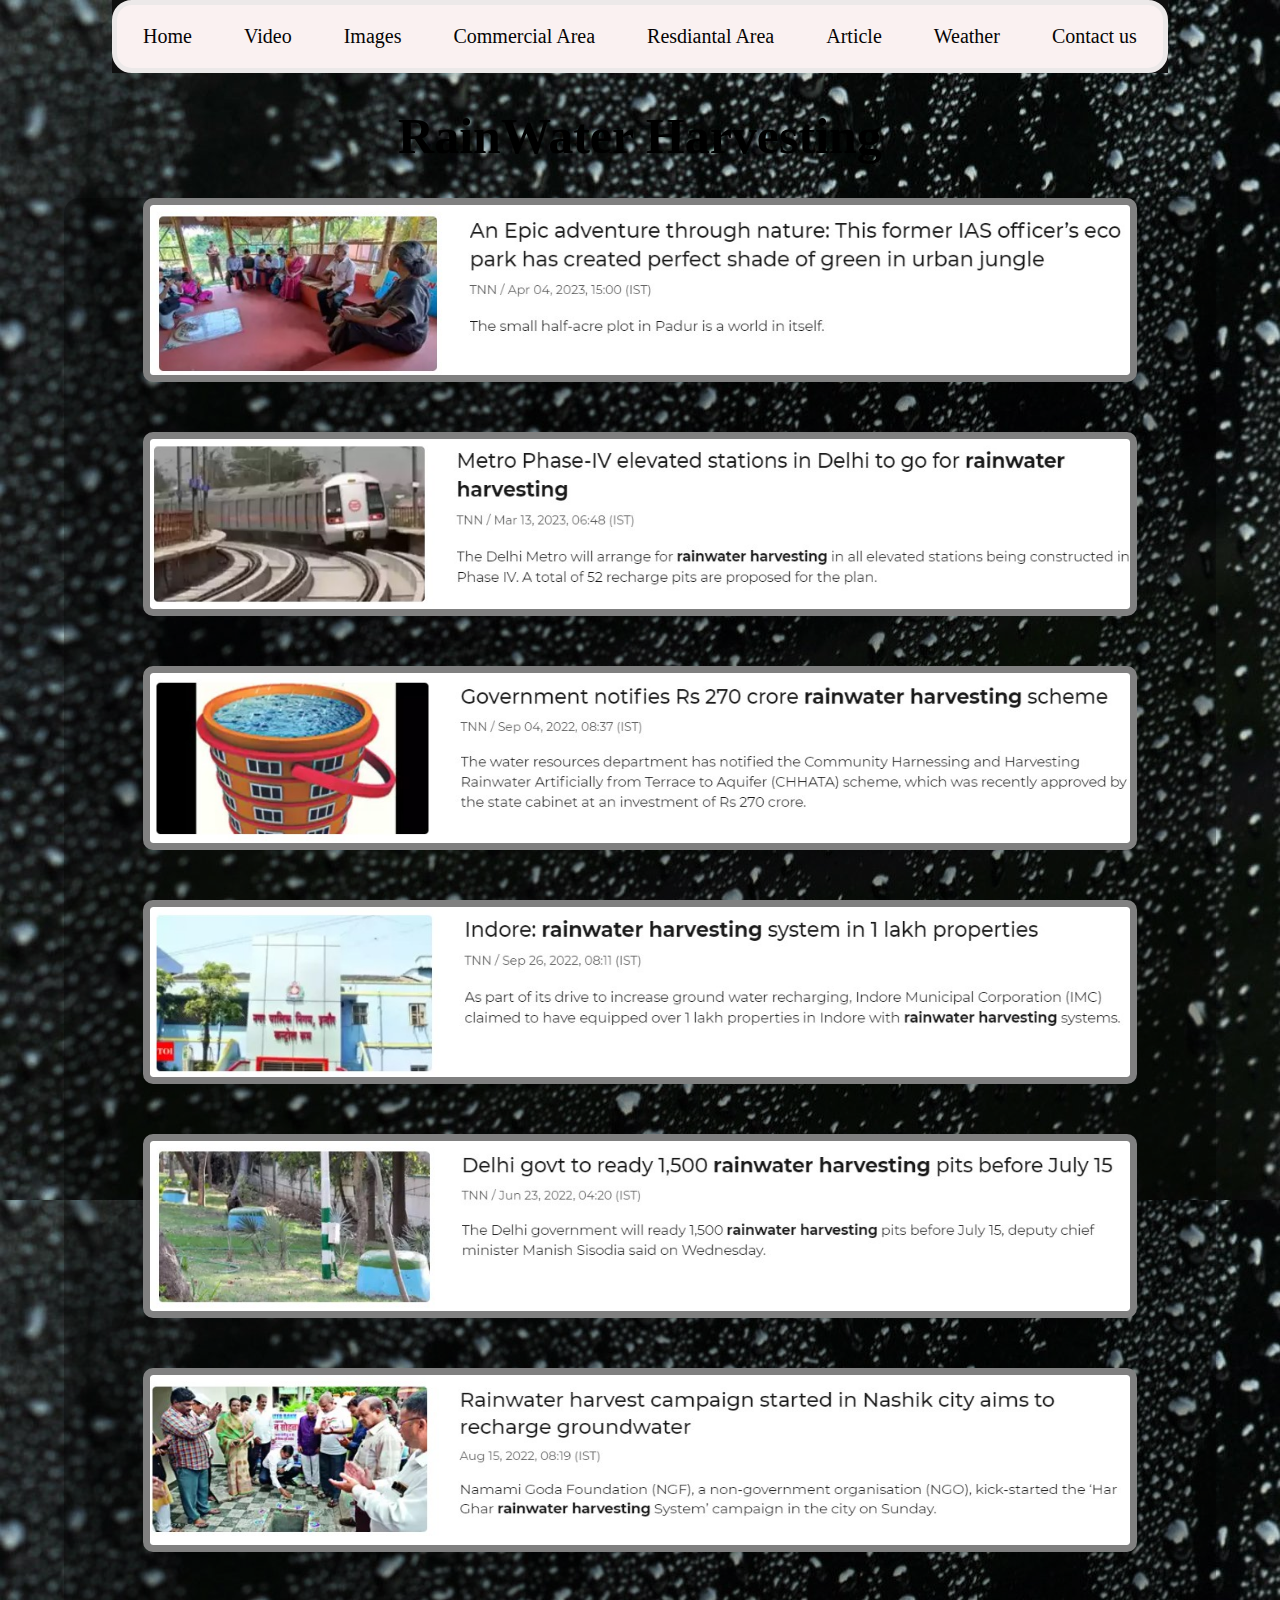
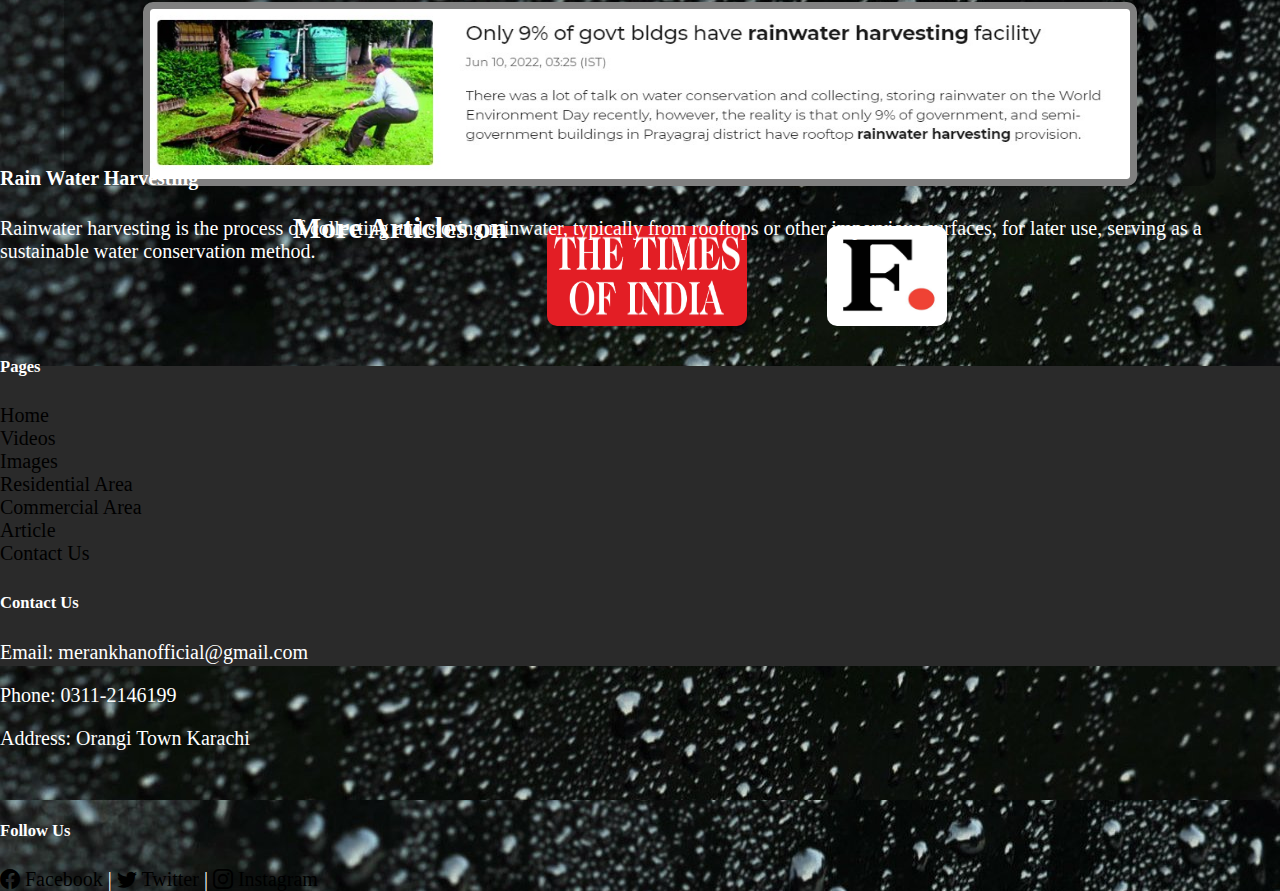
<file: articles.html>
<!DOCTYPE html>
<html lang="en">
<head>
    <meta charset="UTF-8">
    <link rel="stylesheet" href="css5.css">
    <link rel="stylesheet" href="css1.css">
    <link rel="stylesheet" href="css3.css">
    <link rel="stylesheet" href="css1.css">

    <link href="https://cdn.jsdelivr.net/npm/bootstrap@5.0.2/dist/css/bootstrap.min.css" rel="stylesheet" integrity="sha384-EVSTQN3/azprG1Anm3QDgpJLIm9Nao0Yz1ztcQTwFspd3yD65VohhpuuCOmLASjC" crossorigin="anonymous">
    <link rel="icon" href="Icon/icon 1.png" type="image/x-icon">
    <link rel="stylesheet" href="https://cdn.jsdelivr.net/npm/bootstrap-icons@1.11.3/font/bootstrap-icons.min.css">
    <link rel="stylesheet" href="css1.css">
    <link rel="preconnect" href="https://fonts.googleapis.com">
    <link rel="preconnect" href="https://fonts.gstatic.com" crossorigin>
    <link href="https://fonts.googleapis.com/css2?family=Kanit&display=swap" rel="stylesheet">
    <link href="https://fonts.googleapis.com/css2?family=Arvo&display=swap" rel="stylesheet">
    <link href="https://fonts.googleapis.com/css2?family=Arvo&family=Permanent+Marker&display=swap" rel="stylesheet">
    <link href="https://fonts.googleapis.com/css2?family=Nunito&display=swap" rel="stylesheet">
    <link href="https://fonts.googleapis.com/css2?family=Josefin+Sans&display=swap" rel="stylesheet">
    <title>Document</title>
</head>
<body>
    <div id="navbr">
       
        <ul>
            <li><a class="active" onclick="location.href='index.html'">Home</a></li>
            <li><a onclick="location.href='videos.html'">Video</a></li>
            <li><a onclick="location.href='image.html'">Images</a></li>
            <li><a onclick="location.href='commercial.html'">Commercial Area</a></li>
            <li><a onclick="location.href='residential.html'">Resdiantal Area</a></li>
            <li><a onclick="location.href='articles.html'">Article</a></li>
            <li><a onclick="location.href='https:/www.msn.com/en-in/weather'">Weather</a></li>
            <li><a onclick="location.href='contact.html'">Contact us</a></li>
          </ul>
    </div>
    <h1>RainWater Harvesting</h1>
    <div id="toi">
        <img onclick="location.href='https://timesofindia.indiatimes.com/city/chennai/an-epic-adventure-through-nature-this-former-ias-officers-eco-park-has-created-perfect-shade-of-green-in-urban-jungle/articleshow/99237984.cms'" src="image/image21.jpg">
        <img onclick="location.href='https://timesofindia.indiatimes.com/city/delhi/metro-phase-iv-elevated-stations-in-delhi-to-go-for-rainwater-harvesting/articleshow/98591963.cms'" src="image/image22.jpg">
        <img onclick="location.href='https://timesofindia.indiatimes.com/city/bhubaneswar/govt-notifies-270cr-rainwater-harvesting-scheme/articleshow/93978128.cms'" src="image/image23.jpg">
        <img onclick="location.href='https://timesofindia.indiatimes.com/city/indore/rainwater-harvesting-system-in-1l-properties/articleshow/94443121.cms'" src="image/image24.jpg">
        <img onclick="location.href='https://timesofindia.indiatimes.com/city/delhi/delhi-govt-to-ready-1500-rainwater-harvesting-pits-before-july-15/articleshow/92396392.cms'" src="image/image25.jpg">
        <img onclick="location.href='https://timesofindia.indiatimes.com/city/nashik/rainwater-harvest-campaign-started-in-nashik-city-aims-to-recharge-groundwater/articleshow/93565584.cms'" src="image/image26.jpg">
        <img onclick="location.href='https://timesofindia.indiatimes.com/city/allahabad/only-9-of-govt-bldgs-have-rainwater-harvesting-facility/articleshow/92114914.cms'" src="image/image27.jpg">
    </div>
    <h2>More Articles on</h2>
    <img onclick="location.href='https://timesofindia.indiatimes.com/topic/rainwater-harvesting/2?mobile=no'" id="ti" src="image/image28.png">
    <img onclick="location.href='https://www.firstpost.com/tag/rainwater-harvesting'" id="ti1" src="image/image29.jpg">
   <br>

        <br>
        <footer>
          <div class="footer-container">
              <div class="row">
                  <div class="col-md-4">
                      <h4>Rain Water Harvesting</h4>
                      <p>Rainwater harvesting is the process of collecting and storing rainwater, typically from rooftops or other impervious surfaces, for later use, serving as a sustainable water conservation method.</p>
                  </div>
                  <br>
                  <br>
                  <div class="col-md-4">
                      <h5>Pages</h5>
                      <div class="row" class="footer-row">
                          <div class="col-6">
                            <a href="index.html">Home</a><br>
                              <a href="videos.html">Videos</a><br>
                              <a href="image.html">Images</a><br>
                              <a href="residential.html">Residential Area</a><br>
                              <a href="commercial.html">Commercial Area</a><br>
                              <a href="articles.html">Article</a><br>
                              <a href="contact.html">Contact Us</a><br>
                          </div>
                      </div>
                  </div>
                  <div class="col-md-4 text-center">
                                      <h5>Contact Us</h5>
                      <p>Email: merankhanofficial@gmail.com</p>
                      <p>Phone: 0311-2146199</p>
                      <p>Address: Orangi Town Karachi</p>
             <br>
                      <h5>Follow Us</h5>
                      <a href="https://www.facebook.com" target="_blank"><i class="bi bi-facebook"></i> Facebook</a> |
                      <a href="https://www.twitter.com" target="_blank"><i class="bi bi-twitter"></i> Twitter</a> |
                      <a href="https://www.instagram.com" target="_blank"><i class="bi bi-instagram"></i> Instagram</a>
                  </div>
              </div>
          </div>
      </footer>
        
                <br>  
                <script src="https://cdn.jsdelivr.net/npm/bootstrap@5.0.2/dist/js/bootstrap.bundle.min.js" integrity="sha384-MrcW6ZMFYlzcLA8Nl+NtUVF0sA7MsXsP1UyJoMp4YLEuNSfAP+JcXn/tWtIaxVXM" crossorigin="anonymous"></script>

</body>
</html>
</file>
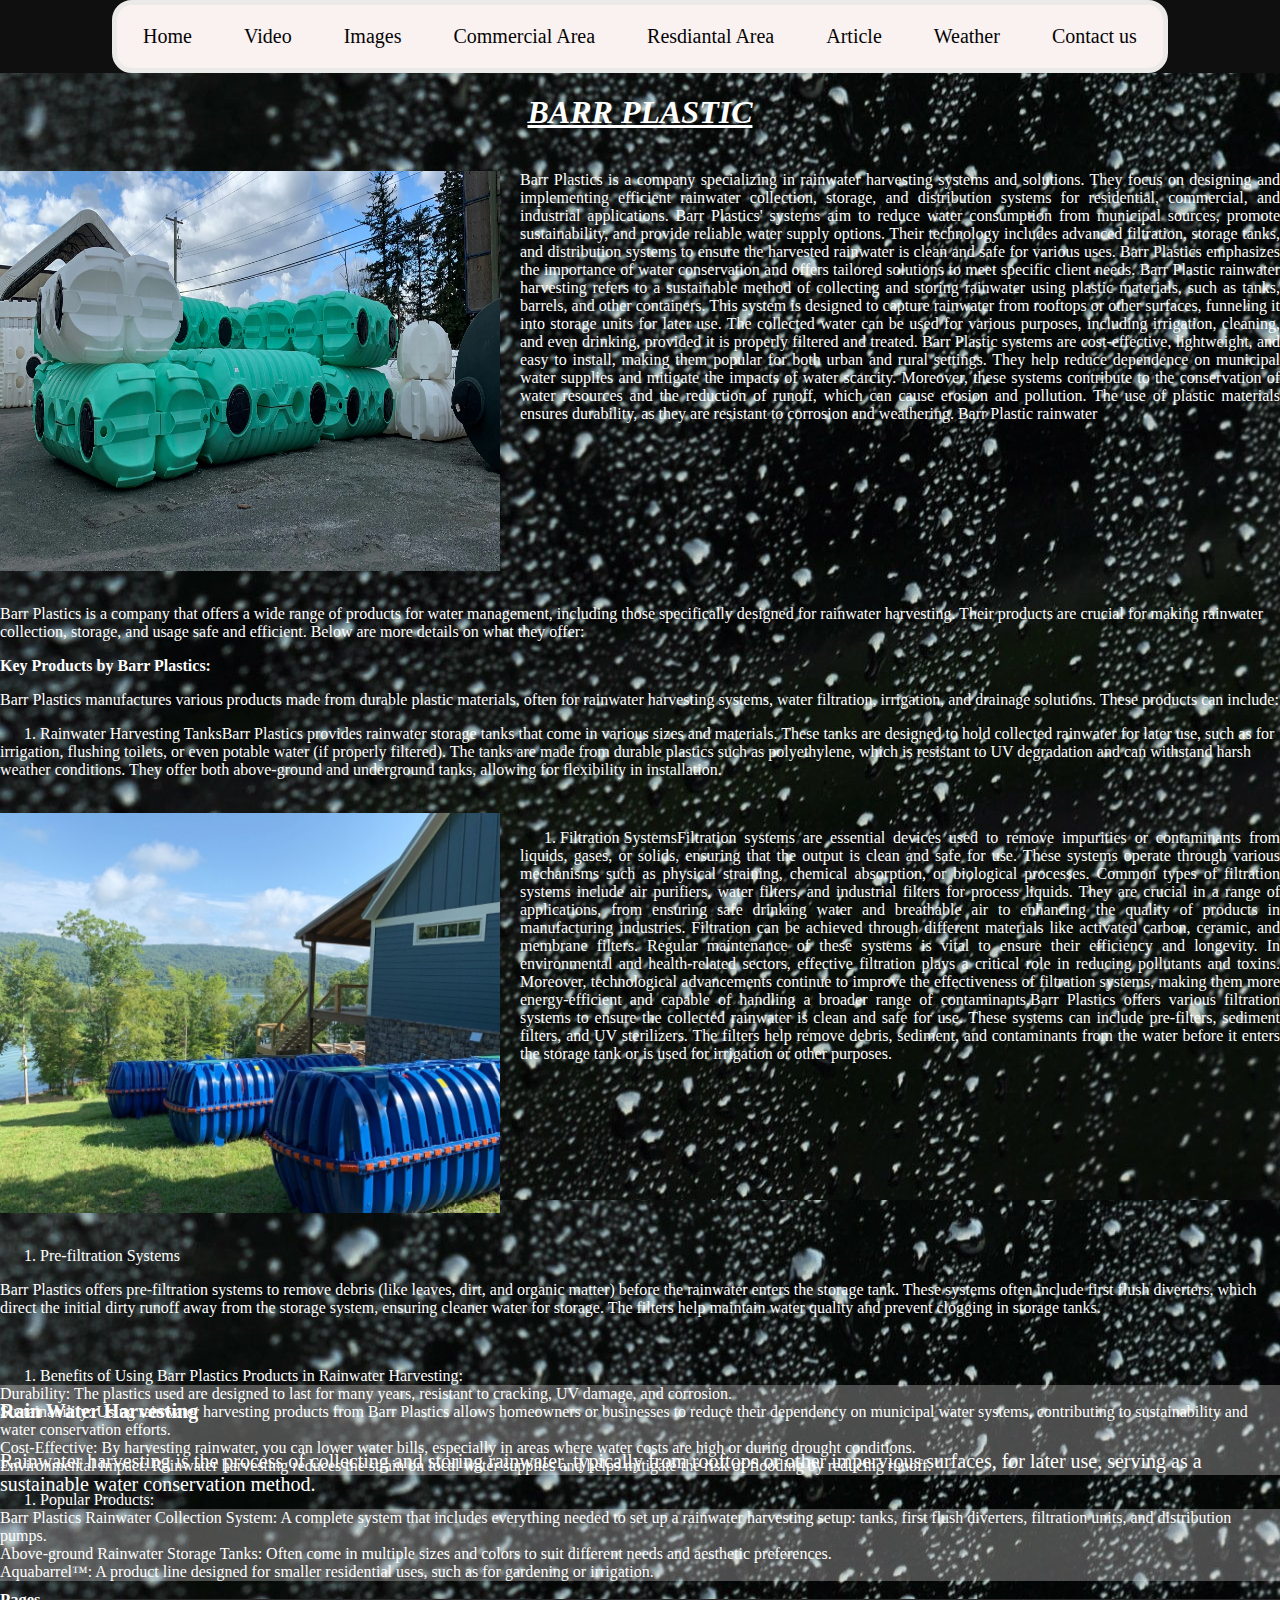
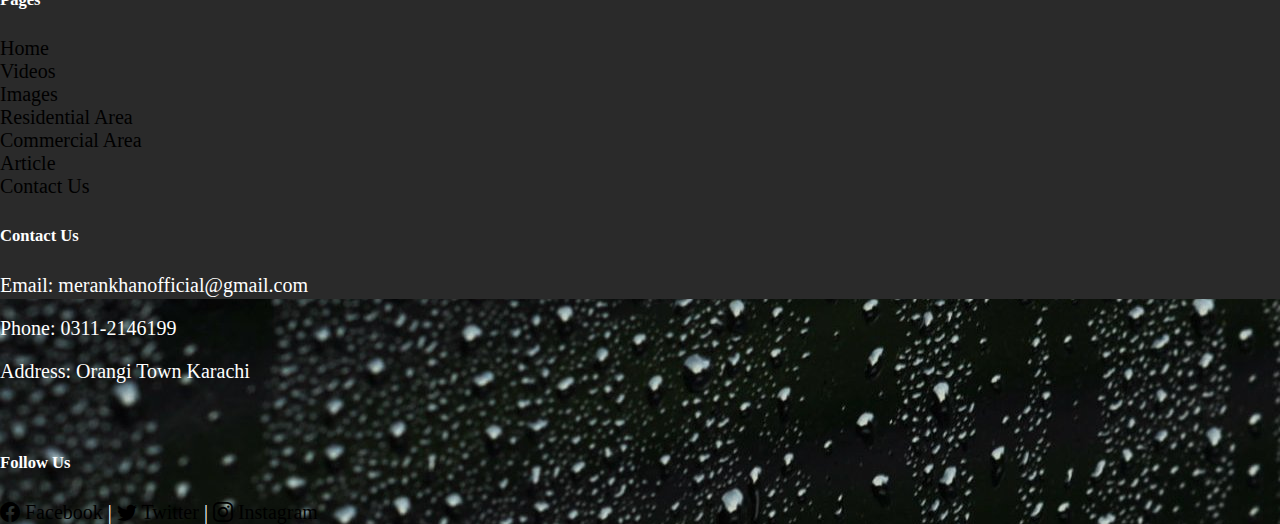
<file: barrplastic.html>
<!DOCTYPE html>
<html lang="en">
<head>
    <meta charset="UTF-8">
    <meta name="viewport" content="width=device-width, initial-scale=1.0">
    <title>Barr Plastic</title>
    <link href="https://cdn.jsdelivr.net/npm/bootstrap@5.0.2/dist/css/bootstrap.min.css" rel="stylesheet" integrity="sha384-EVSTQN3/azprG1Anm3QDgpJLIm9Nao0Yz1ztcQTwFspd3yD65VohhpuuCOmLASjC" crossorigin="anonymous">
    <link rel="icon" href="Icon/icon 1.png" type="image/x-icon">
    <link rel="stylesheet" href="https://cdn.jsdelivr.net/npm/bootstrap-icons@1.11.3/font/bootstrap-icons.min.css">

<link rel="stylesheet" href="css1.css">
<link rel="stylesheet" href="css3.css">
</head>
<body class="o12">
    <div id="navbr">
       
        <ul>
            <li><a class="active" onclick="location.href='index.html'">Home</a></li>
            <li><a onclick="location.href='videos.html'">Video</a></li>
            <li><a onclick="location.href='image.html'">Images</a></li>
            <li><a onclick="location.href='commercial.html'">Commercial Area</a></li>
            <li><a onclick="location.href='residential.html'">Resdiantal Area</a></li>
            <li><a onclick="location.href='articles.html'">Article</a></li>
            <li><a onclick="location.href='https:/www.msn.com/en-in/weather'">Weather</a></li>
            <li><a onclick="location.href='contact.html'">Contact us</a></li>
          </ul>
    </div>
  <div class="z12"><h1><i><u>BARR PLASTIC</u></i></h1></div>
    <br>
    <div style="display: flex; align-items: flex-start;">
        <img src="pictures/b2.webp" class="ts1" style="flex: 1; margin-right: 20px;">
        <div style="flex: 2; text-align: justify;">
            Barr Plastics is a company specializing in rainwater harvesting systems and solutions. They focus on designing and implementing efficient rainwater collection, storage, and distribution systems for residential, commercial, and industrial applications. Barr Plastics' systems aim to reduce water consumption from municipal sources, promote sustainability, and provide reliable water supply options. Their technology includes advanced filtration, storage tanks, and distribution systems to ensure the harvested rainwater is clean and safe for various uses. Barr Plastics emphasizes the importance of water conservation and offers tailored solutions to meet specific client needs.
            Barr Plastic rainwater harvesting refers to a sustainable method of collecting and storing rainwater using plastic materials, such as tanks, barrels, and other containers. This system is designed to capture rainwater from rooftops or other surfaces, funneling it into storage units for later use. The collected water can be used for various purposes, including irrigation, cleaning, and even drinking, provided it is properly filtered and treated. Barr Plastic systems are cost-effective, lightweight, and easy to install, making them popular for both urban and rural settings. They help reduce dependence on municipal water supplies and mitigate the impacts of water scarcity. Moreover, these systems contribute to the conservation of water resources and the reduction of runoff, which can cause erosion and pollution. The use of plastic materials ensures durability, as they are resistant to corrosion and weathering. Barr Plastic rainwater 
        </div>
    </div>
    <br>
   
            <p>Barr Plastics is a company that offers a wide range of products for water management, 
                including those specifically designed for rainwater harvesting. Their products are crucial for making rainwater collection, storage, and usage safe and efficient. Below are more details on what they offer:</p>
            <p><strong>Key Products by Barr Plastics:</strong></p>
            <p>Barr Plastics manufactures various products made from durable plastic materials, often for rainwater harvesting systems, water filtration, irrigation, and drainage solutions. These products can include:</p>
            <ol>
                <li>Rainwater Harvesting Tanks</li>
            </ol>
            <p>Barr Plastics provides rainwater storage tanks that come in various sizes and materials. These tanks are designed to hold collected rainwater for later use, such as for irrigation, flushing toilets, or even potable water (if properly filtered). The tanks are made from durable plastics such as polyethylene, which is resistant to UV degradation and can withstand harsh weather conditions. They offer both above-ground and underground tanks, allowing for flexibility in installation.</p>
        
    
    <br>
    <div style="display: flex; align-items: flex-start;">
        <img src="pictures/b3.jpeg" class="ts1" style="flex: 1; margin-right: 20px;">
        <div style="flex: 2; text-align: justify;">
            <ol>
                <li>Filtration Systems</li>
            </ol>
            <p>Filtration systems are essential devices used to remove impurities or contaminants from liquids, gases, or solids, ensuring that the output is clean and safe for use. These systems operate through various mechanisms such as physical straining, chemical absorption, or biological processes. Common types of filtration systems include air purifiers, water filters, and industrial filters for process liquids. They are crucial in a range of applications, from ensuring safe drinking water and breathable air to enhancing the quality of products in manufacturing industries. Filtration can be achieved through different materials like activated carbon, ceramic, and membrane filters. Regular maintenance of these systems is vital to ensure their efficiency and longevity. In environmental and health-related sectors, effective filtration plays a critical role in reducing pollutants and toxins. Moreover, technological advancements continue to improve the effectiveness of filtration systems, making them more energy-efficient and capable of handling a broader range of contaminants.Barr Plastics offers various filtration systems to ensure the collected rainwater is clean and safe for use. These systems can include pre-filters, sediment filters, and UV sterilizers. The filters help remove debris, sediment, and contaminants from the water before it enters the storage tank or is used for irrigation or other purposes.</p>
        </div>
    </div>
    <br>
<ol><li>Pre-filtration Systems</li></ol>
<br>
            <p>Barr Plastics offers pre-filtration systems to remove debris (like leaves, dirt, and organic matter) before the rainwater enters the storage tank. These systems often include first flush diverters, which direct the initial dirty runoff away from the storage system, ensuring cleaner water for storage. The filters help maintain water quality and prevent clogging in storage tanks.</p>
<br>
            <ol><li>Benefits of Using Barr Plastics Products in Rainwater Harvesting:</li></ol>
            <br>
            <ul>
                <li>Durability: The plastics used are designed to last for many years, resistant to cracking, UV damage, and corrosion.</li>
                <li>Sustainability: Using rainwater harvesting products from Barr Plastics allows homeowners or businesses to reduce their dependency on municipal water systems, contributing to sustainability and water conservation efforts.</li>
                <li>Cost-Effective: By harvesting rainwater, you can lower water bills, especially in areas where water costs are high or during drought conditions.</li>
                <li>Environmental Impact: Rainwater harvesting reduces the strain on local water supplies and helps mitigate the risk of flooding by reducing runoff.</li>
            </ul>
<ol><li>Popular Products:</li></ol>
<br>
            <ul>
                <li>Barr Plastics Rainwater Collection System: A complete system that includes everything needed to set up a rainwater harvesting setup: tanks, first flush diverters, filtration units, and distribution pumps.</li>
                <li>Above-ground Rainwater Storage Tanks: Often come in multiple sizes and colors to suit different needs and aesthetic preferences.</li>
                <li>Aquabarrel™: A product line designed for smaller residential uses, such as for gardening or irrigation.</li>
            </ul>
    
    <br>
<footer>
  <div class="footer-container">
      <div class="row">
          <div class="col-md-4">
              <h4>Rain Water Harvesting</h4>
              <p>Rainwater harvesting is the process of collecting and storing rainwater, typically from rooftops or other impervious surfaces, for later use, serving as a sustainable water conservation method.</p>
          </div>
          <br>
          <br>
          <div class="col-md-4">
              <h5>Pages</h5>
              <div class="row" class="footer-row">
                  <div class="col-6">
                    <a href="index.html">Home</a><br>
                      <a href="videos.html">Videos</a><br>
                      <a href="image.html">Images</a><br>
                      <a href="residential.html">Residential Area</a><br>
                      <a href="commercial.html">Commercial Area</a><br>
                      <a href="articles.html">Article</a><br>
                      <a href="contact.html">Contact Us</a><br>
                  </div>
              </div>
          </div>
          <div class="col-md-4 text-center">
                              <h5>Contact Us</h5>
              <p>Email: merankhanofficial@gmail.com</p>
              <p>Phone: 0311-2146199</p>
              <p>Address: Orangi Town Karachi</p>
     <br>
              <h5>Follow Us</h5>
              <a href="https://www.facebook.com" target="_blank"><i class="bi bi-facebook"></i> Facebook</a> |
              <a href="https://www.twitter.com" target="_blank"><i class="bi bi-twitter"></i> Twitter</a> |
              <a href="https://www.instagram.com" target="_blank"><i class="bi bi-instagram"></i> Instagram</a>
          </div>
      </div>
  </div>
</footer>
<br>
    <script src="https://cdn.jsdelivr.net/npm/bootstrap@5.0.2/dist/js/bootstrap.bundle.min.js" integrity="sha384-MrcW6ZMFYlzcLA8Nl+NtUVF0sA7MsXsP1UyJoMp4YLEuNSfAP+JcXn/tWtIaxVXM" crossorigin="anonymous"></script>
 
</body>
</html>
</file>
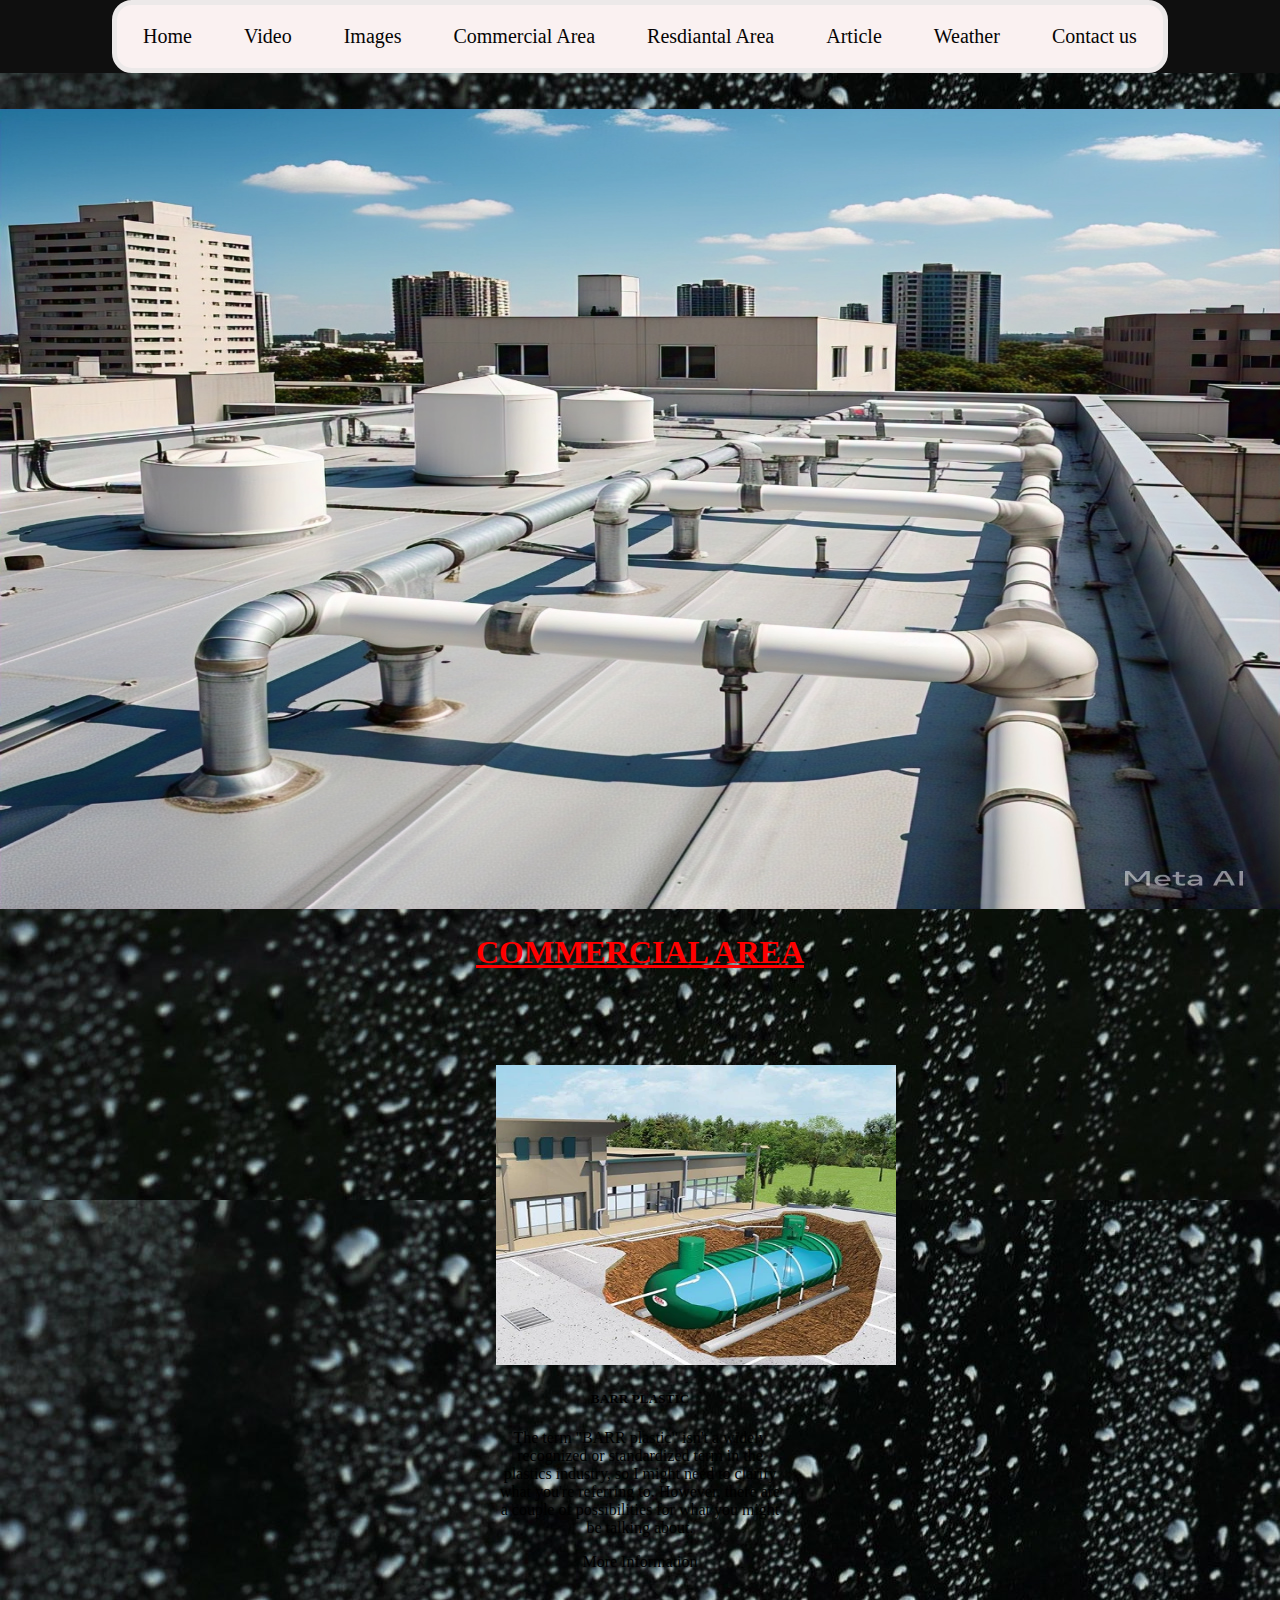
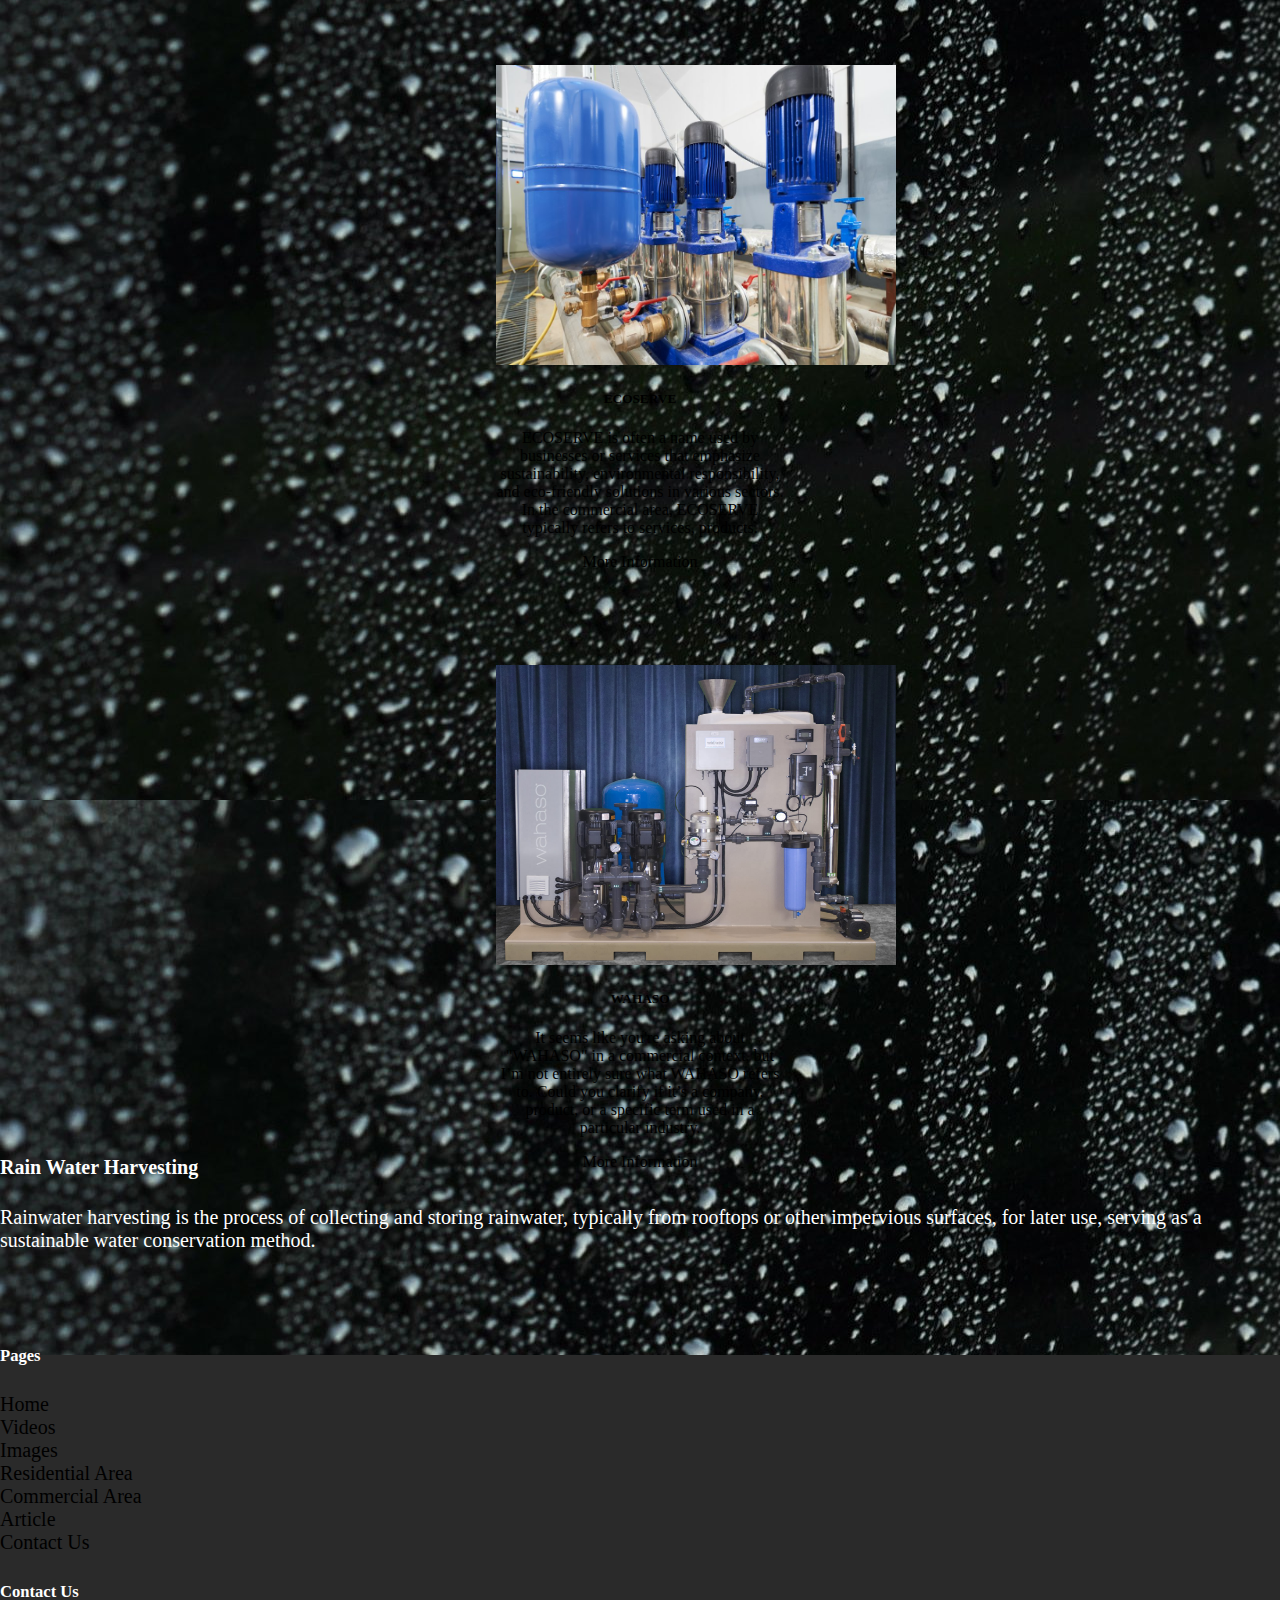
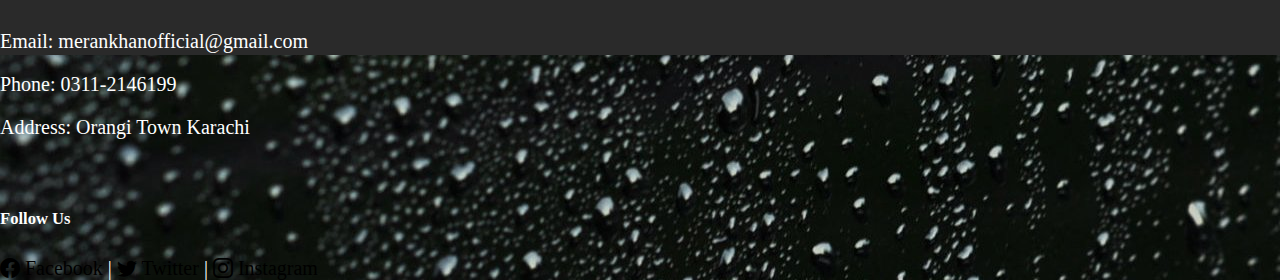
<file: commercial.html>
<!DOCTYPE html>
<html lang="en">
<head>
    <meta charset="UTF-8">
    <meta name="viewport" content="width=device-width, initial-scale=1.0">
    <title>Commercial Area</title>
    <link rel="stylesheet" href="css3.css">
    <link rel="stylesheet" href="css1.css">

    <link href="https://cdn.jsdelivr.net/npm/bootstrap@5.0.2/dist/css/bootstrap.min.css" rel="stylesheet" integrity="sha384-EVSTQN3/azprG1Anm3QDgpJLIm9Nao0Yz1ztcQTwFspd3yD65VohhpuuCOmLASjC" crossorigin="anonymous">
    <link rel="icon" href="Icon/icon 1.png" type="image/x-icon">
    <link rel="stylesheet" href="https://cdn.jsdelivr.net/npm/bootstrap-icons@1.11.3/font/bootstrap-icons.min.css">
    <link rel="stylesheet" href="css/css1.css">

</head>
<body>
  <div id="navbr">
       
    <ul>
        <li><a class="active" onclick="location.href='index.html'">Home</a></li>
        <li><a onclick="location.href='videos.html'">Video</a></li>
        <li><a onclick="location.href='image.html'">Images</a></li>
        <li><a onclick="location.href='commercial.html'">Commercial Area</a></li>
        <li><a onclick="location.href='residential.html'">Resdiantal Area</a></li>
        <li><a onclick="location.href='articles.html'">Article</a></li>
        <li><a onclick="location.href='https:/www.msn.com/en-in/weather'">Weather</a></li>
        <li><a onclick="location.href='contact.html'">Contact us</a></li>
      </ul>
</div>
    <br>
    <br>
    <img src="pictures/cemmarcial.jfif" class="r1">
<h1 style="color: red; font-weight: bold; text-decoration: underline; text-align: center;">COMMERCIAL AREA</h1>

            <br><br>

            <div class="container-fluid">
                <div class="row mt-3">
                <br>
                <br>
                
                <div class="col-xl-4 col-lg-6 col-md-6 col-sm-6 col-xs-12">
                <div class="card" style="width: 18rem;">
                  <img src="pictures/c1.webp" class="card-img-top b3" alt="...">
                  <div class="card-body">
                    <h5 class="card-title">BARR PLASTIC</h5>
                    <p class="card-text">The term "BARR plastic" isn't a widely recognized or standardized term in the plastics industry, so I might need to clarify what you're referring to. However, there are a couple of possibilities for what you might be talking about.</p>
                    <a href="barrplastic.html" class="btn btn-primary">More Information</a>
                  </div>
                </div>
                </div>

                <div class="col-xl-4 col-lg-6 col-md-6 col-sm-6 col-xs-12">
                    <div class="card" style="width: 18rem;">
                      <img src="pictures/c2.jpg" class="card-img-top b3" alt="...">
                      <div class="card-body">
                        <h5 class="card-title">ECOSERVE</h5>
                        <p class="card-text">ECOSERVE is often a name used by businesses or services that emphasize sustainability, environmental responsibility, and eco-friendly solutions in various sectors. In the commercial area, ECOSERVE typically refers to services, products.</p>
                        <a href="ecoserve.html" class="btn btn-primary">More Information</a>
                      </div>
                    </div>
                    </div>

                    <div class="col-xl-4 col-lg-6 col-md-6 col-sm-6 col-xs-12">
                        <div class="card" style="width: 18rem;">
                          <img src="pictures/c4.jpg" class="card-img-top b3" alt="...">
                          <div class="card-body">
                            <h5 class="card-title">WAHASO</h5>
                            <p class="card-text">It seems like you're asking about "WAHASO" in a commercial context, but I’m not entirely sure what WAHASO refers to. Could you clarify if it’s a company, product, or a specific term used in a particular industry.</p>
                            <a href="wahaso.html" class="btn btn-primary">More Information</a>
                          </div>
                        </div>
                        </div>
                        <br>
                        <br>
                        <br>
    


                </div>
                </div>
              <br>
                  <br>
                  <footer>
                    <div class="footer-container">
                        <div class="row">
                            <div class="col-md-4">
                                <h4>Rain Water Harvesting</h4>
                                <p>Rainwater harvesting is the process of collecting and storing rainwater, typically from rooftops or other impervious surfaces, for later use, serving as a sustainable water conservation method.</p>
                            </div>
                            <br>
                            <br>
                            <div class="col-md-4">
                                <h5>Pages</h5>
                                <div class="row" class="footer-row">
                                    <div class="col-6">
                                      <a href="index.html">Home</a><br>
                                        <a href="videos.html">Videos</a><br>
                                        <a href="image.html">Images</a><br>
                                        <a href="residential.html">Residential Area</a><br>
                                        <a href="commercial.html">Commercial Area</a><br>
                                        <a href="articles.html">Article</a><br>
                                        <a href="contact.html">Contact Us</a><br>
                                    </div>
                                </div>
                            </div>
                            <div class="col-md-4 text-center">
                                                <h5>Contact Us</h5>
                                <p>Email: merankhanofficial@gmail.com</p>
                                <p>Phone: 0311-2146199</p>
                                <p>Address: Orangi Town Karachi</p>
                       <br>
                                <h5>Follow Us</h5>
                                <a href="https://www.facebook.com" target="_blank"><i class="bi bi-facebook"></i> Facebook</a> |
                                <a href="https://www.twitter.com" target="_blank"><i class="bi bi-twitter"></i> Twitter</a> |
                                <a href="https://www.instagram.com" target="_blank"><i class="bi bi-instagram"></i> Instagram</a>
                            </div>
                        </div>
                    </div>
                </footer>
              
              <br>
              </div>
              
          
            <script src="https://cdn.jsdelivr.net/npm/bootstrap@5.0.2/dist/js/bootstrap.bundle.min.js" integrity="sha384-MrcW6ZMFYlzcLA8Nl+NtUVF0sA7MsXsP1UyJoMp4YLEuNSfAP+JcXn/tWtIaxVXM" crossorigin="anonymous"></script>

        
</body>
</html>
</file>
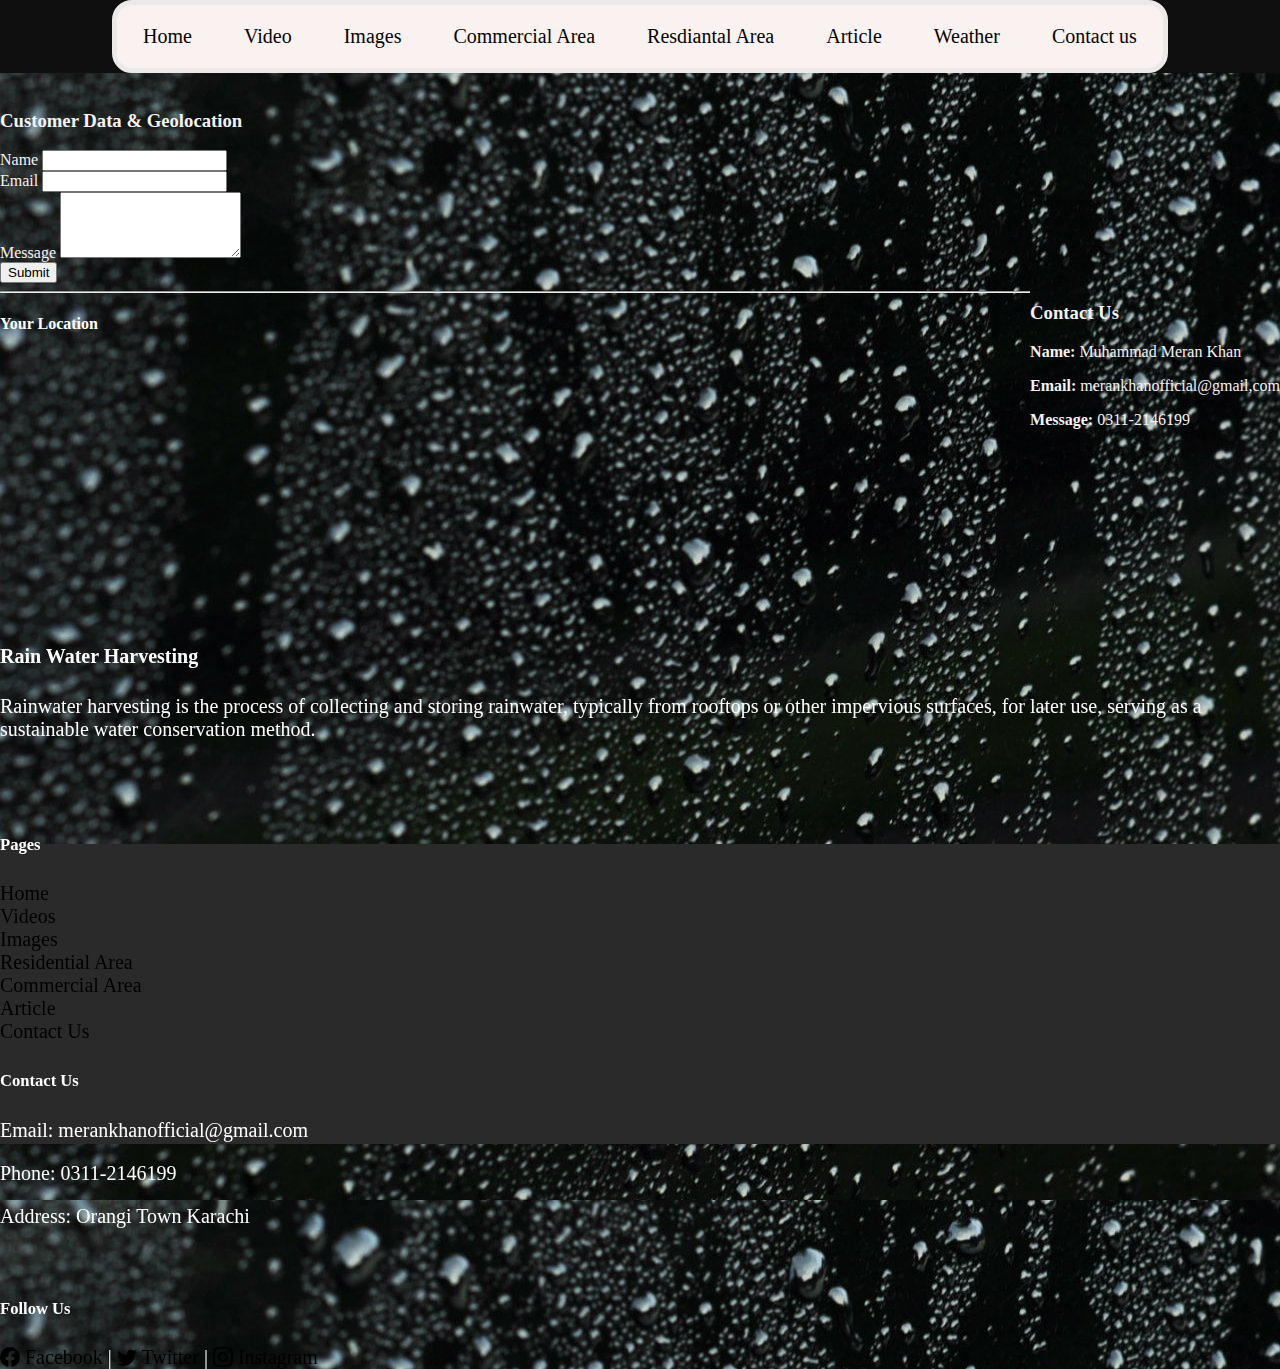
<file: contact.html>
<!DOCTYPE html>
<html lang="en">
<head>
    <meta charset="UTF-8">
    <meta name="viewport" content="width=device-width, initial-scale=1.0">
    <title>Contact</title>
    <link rel="stylesheet" href="css3.css">
    <link rel="stylesheet" href="css1.css">

    <link href="https://cdn.jsdelivr.net/npm/bootstrap@5.0.2/dist/css/bootstrap.min.css" rel="stylesheet" integrity="sha384-EVSTQN3/azprG1Anm3QDgpJLIm9Nao0Yz1ztcQTwFspd3yD65VohhpuuCOmLASjC" crossorigin="anonymous">
    <link rel="icon" href="Icon/icon 1.png" type="image/x-icon">
    <link rel="stylesheet" href="https://cdn.jsdelivr.net/npm/bootstrap-icons@1.11.3/font/bootstrap-icons.min.css">

</head>
<body>
    <div id="navbr">
       
        <ul>
            <li><a class="active" onclick="location.href='index.html'">Home</a></li>
            <li><a onclick="location.href='videos.html'">Video</a></li>
            <li><a onclick="location.href='image.html'">Images</a></li>
            <li><a onclick="location.href='commercial.html'">Commercial Area</a></li>
            <li><a onclick="location.href='residential.html'">Resdiantal Area</a></li>
            <li><a onclick="location.href='articles.html'">Article</a></li>
            <li><a onclick="location.href='https:/www.msn.com/en-in/weather'">Weather</a></li>
            <li><a onclick="location.href='contact.html'">Contact us</a></li>
          </ul>
    </div>
    <br>

<div class="container mt-5">
    <div class="row">
        <!-- User Input Form -->
       
        <div class="col-md-6">
            <form id="contactForm">
            <h3>Customer Data & Geolocation</h3>
            
                <div class="mb-3">
                    <label for="name" class="form-label">Name</label>
                    <input type="text" class="form-control" id="name" name="name" required>
                </div>
                <div class="mb-3">
                    <label for="email" class="form-label">Email</label>
                    <input type="email" class="form-control" id="email" name="email" required>
                </div>
                <div class="mb-3">
                    <label for="message" class="form-label">Message</label>
                    <textarea class="form-control" id="message" name="message" rows="4" required></textarea>
                </div>
                <button type="submit" class="btn btn-primary">Submit</button>
            </form>
        </div>

        <!-- Customer Data Validation and Geolocation -->
        <div class="col-md-6" style="float: right;">
            <div id="customerData">
            <h3>Contact Us</h3>
            
                <p><strong>Name:</strong> <span id="displayName">Muhammad Meran Khan</span></p>
                <p><strong>Email:</strong> <span id="displayEmail">merankhanofficial@gmail,com</span></p>
                <p><strong>Message:</strong> <span id="displayMessage">0311-2146199</span></p>
            </div>
        </div>
            <hr>
            <h4 style="color: white; ">Your Location</h4>
            <iframe src="https://www.google.com/maps/embed?pb=!1m18!1m12!1m3!1d3617.797975893138!2d67.04237307544835!3d24.938951277878193!2m3!1f0!2f0!3f0!3m2!1i1024!2i768!4f13.1!3m3!1m2!1s0x3eb33f3daae54d55%3A0x5dae2a3a4b71f12a!2sAptech%20Learning%20North%20Nazimabad%20II%20Center!5e0!3m2!1sen!2s!4v1742895375844!5m2!1sen!2s" width="600" height="450" style="border:0;" allowfullscreen="" loading="lazy" referrerpolicy="no-referrer-when-downgrade"></iframe>

            <a href="#" id="loc" style="text-decoration: none; color: black;">
                <!-- <img src="../rainwaterharvesting-main/pictures/Capture.PNG" class="Capture"> -->
            </a>
      
        
    </div>
</div>

<br>
<br>
<footer>
    <div class="footer-container">
        <div class="row">
            <div class="col-md-4">
                <h4>Rain Water Harvesting</h4>
                <p>Rainwater harvesting is the process of collecting and storing rainwater, typically from rooftops or other impervious surfaces, for later use, serving as a sustainable water conservation method.</p>
            </div>
            <br>
            <br>
            <div class="col-md-4">
                <h5>Pages</h5>
                <div class="row" class="footer-row">
                    <div class="col-6">
                        <a href="index.html">Home</a><br>
                        <a href="videos.html">Videos</a><br>
                        <a href="image.html">Images</a><br>
                        <a href="residential.html">Residential Area</a><br>
                        <a href="commercial.html">Commercial Area</a><br>
                        <a href="articles.html">Article</a><br>
                        <a href="contact.html">Contact Us</a><br>
                    </div>
                </div>
            </div>
            <div class="col-md-4 text-center">
                <h5>Contact Us</h5>
                <p>Email: merankhanofficial@gmail.com</p>
                <p>Phone: 0311-2146199</p>
                <p>Address: Orangi Town Karachi</p>
                <br>
                <h5>Follow Us</h5>
                <a href="https://www.facebook.com" target="_blank"><i class="bi bi-facebook"></i> Facebook</a> |
                <a href="https://www.twitter.com" target="_blank"><i class="bi bi-twitter"></i> Twitter</a> |
                <a href="https://www.instagram.com" target="_blank"><i class="bi bi-instagram"></i> Instagram</a>
            </div>
        </div>
    </div>
</footer>

<br>
<script>
    
    if(navigator.geolocation){

navigator.geolocation.watchPosition(function(pos){

    console.log('longitude' + pos.coords.latitude + "longitude" + pos.coords.longitude)

    document.getElementById('loc').innerHTML='<a href="https://www.google.com/maps/search/?api=1&query=' +pos.coords.latitude + ' , ' + pos.coords.longitude+'" style="text-decoration: none; color: white;"> <img src="../BIG PROJECT/pictures/Capture.PNG" alt="" ></a>'
})
}
</script>


<script src="https://cdn.jsdelivr.net/npm/bootstrap@5.0.2/dist/js/bootstrap.bundle.min.js" integrity="sha384-MrcW6ZMFYlzcLA8Nl+NtUVF0sA7MsXsP1UyJoMp4YLEuNSfAP+JcXn/tWtIaxVXM" crossorigin="anonymous"></script>

</body>
</html>
</file>
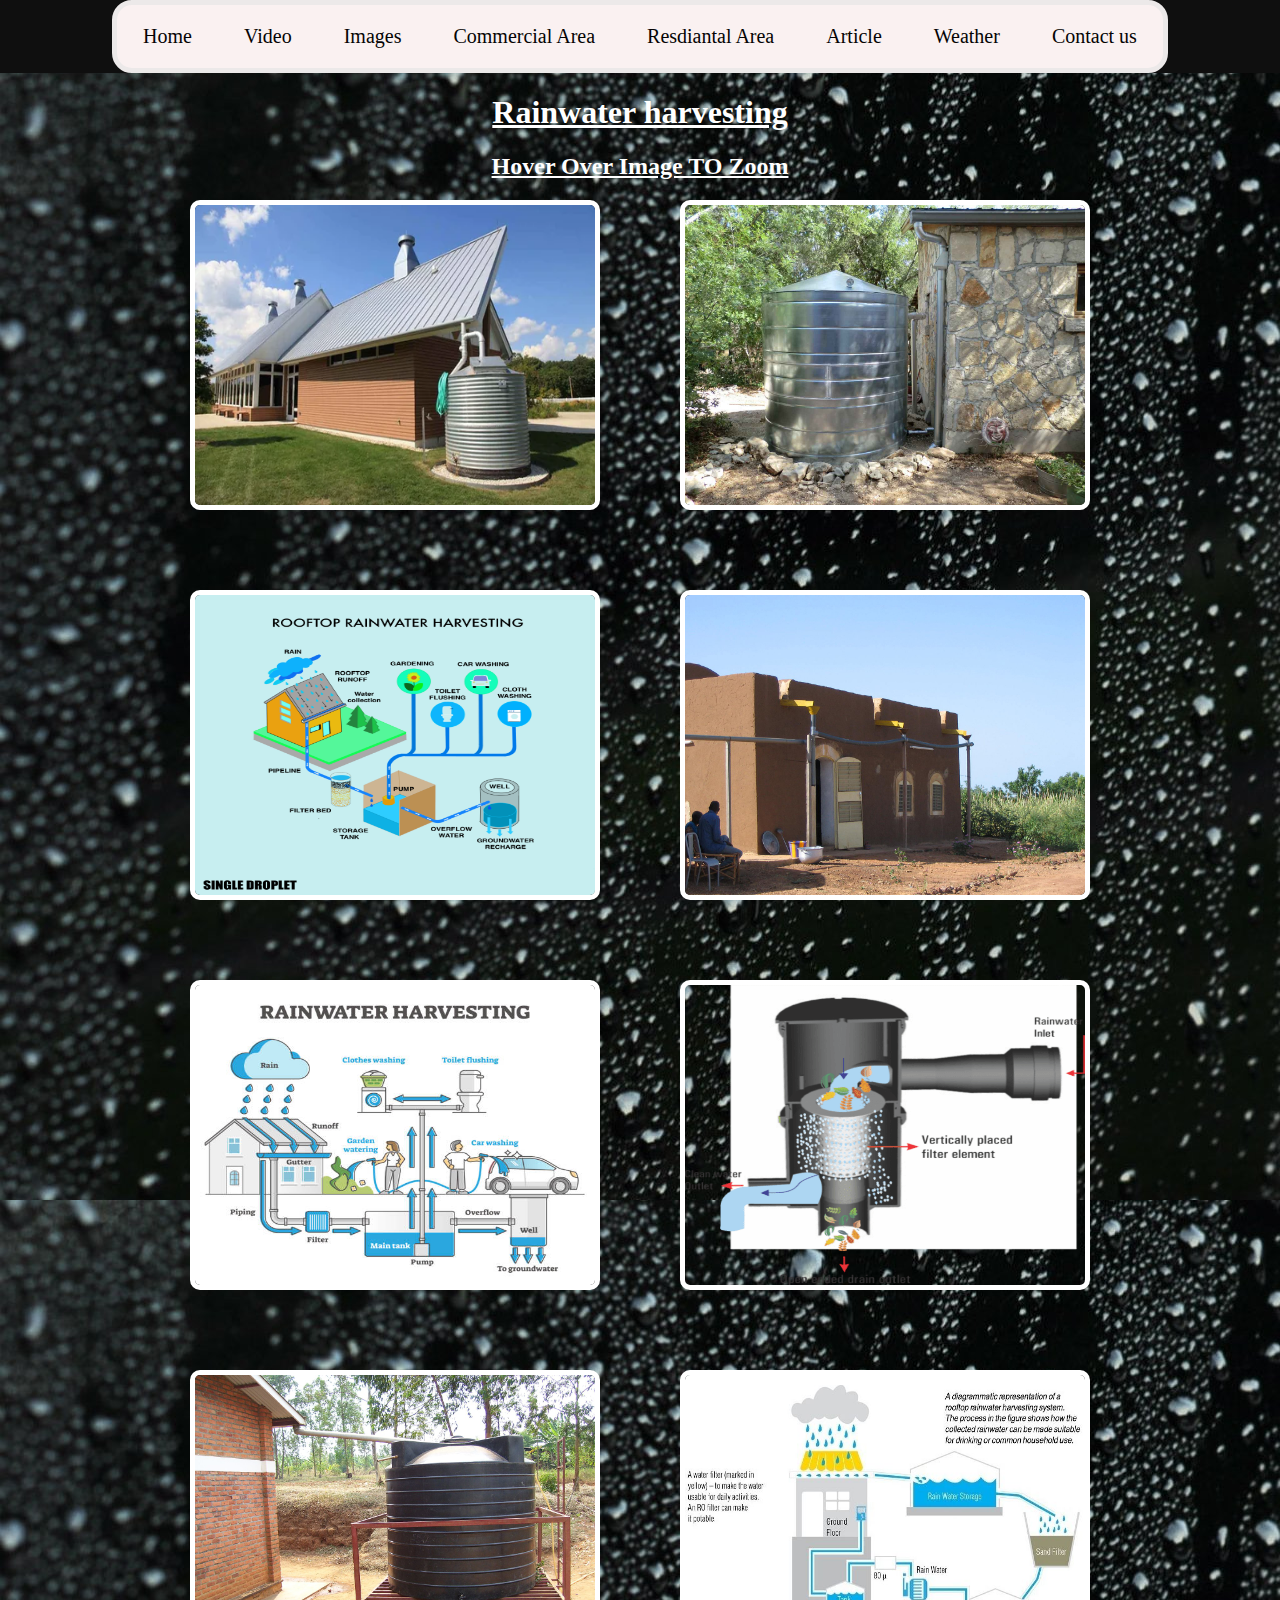
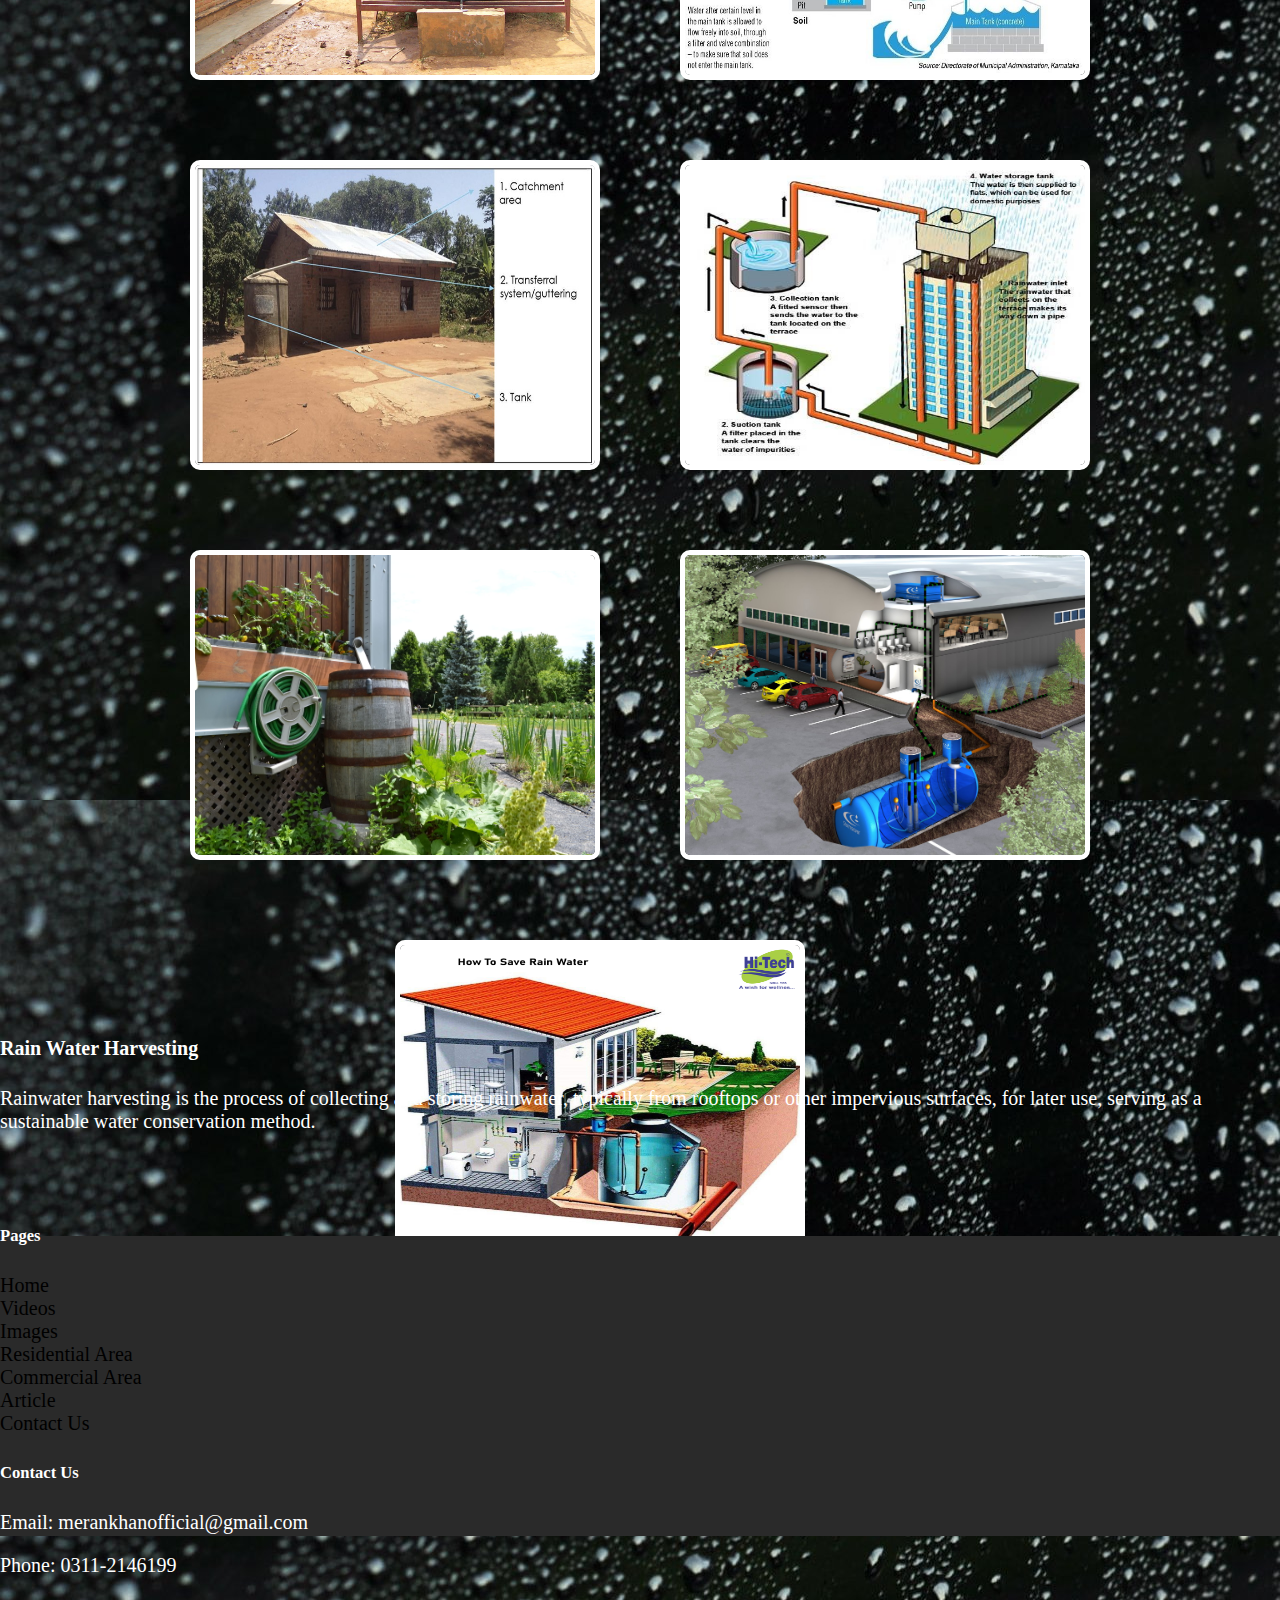
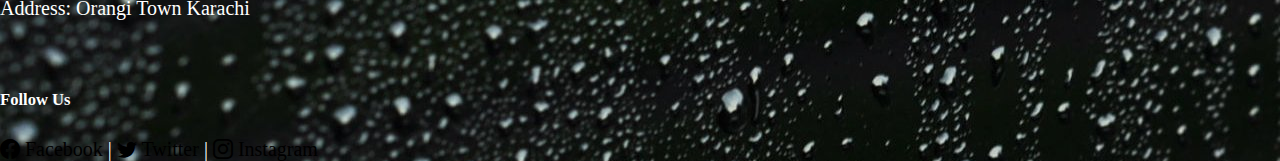
<file: image.html>
<!DOCTYPE html>
<html lang="en">
<head>
    <meta charset="UTF-8">
    <link rel="stylesheet" href="css3.css">
    <link rel="stylesheet" href="css1.css">
   
    <link href="https://cdn.jsdelivr.net/npm/bootstrap@5.0.2/dist/css/bootstrap.min.css" rel="stylesheet" integrity="sha384-EVSTQN3/azprG1Anm3QDgpJLIm9Nao0Yz1ztcQTwFspd3yD65VohhpuuCOmLASjC" crossorigin="anonymous">
    <link rel="icon" href="Icon/icon 1.png" type="image/x-icon">
    <link rel="stylesheet" href="https://cdn.jsdelivr.net/npm/bootstrap-icons@1.11.3/font/bootstrap-icons.min.css">
    <link rel="preconnect" href="https://fonts.googleapis.com">
<link rel="preconnect" href="https://fonts.gstatic.com" crossorigin>
<link href="https://fonts.googleapis.com/css2?family=Kanit&display=swap" rel="stylesheet">
<link href="https://fonts.googleapis.com/css2?family=Arvo&display=swap" rel="stylesheet">
<link href="https://fonts.googleapis.com/css2?family=Arvo&family=Permanent+Marker&display=swap" rel="stylesheet">
<link href="https://fonts.googleapis.com/css2?family=Nunito&display=swap" rel="stylesheet">
<link href="https://fonts.googleapis.com/css2?family=Josefin+Sans&display=swap" rel="stylesheet">
    <title>Document</title>
</head>
<body>
    <div id="navbr">
       
        <ul>
            <li><a class="active" onclick="location.href='index.html'">Home</a></li>
            <li><a onclick="location.href='videos.html'">Video</a></li>
            <li><a onclick="location.href='image.html'">Images</a></li>
            <li><a onclick="location.href='commercial.html'">Commercial Area</a></li>
            <li><a onclick="location.href='residential.html'">Resdiantal Area</a></li>
            <li><a onclick="location.href='articles.html'">Article</a></li>
            <li><a onclick="location.href='https:/www.msn.com/en-in/weather'">Weather</a></li>
            <li><a onclick="location.href='contact.html'">Contact us</a></li>
          </ul>
    </div>
    <h1 id="rw" style="color: white;">Rainwater harvesting</h1>
    <h2 id="hv" style="color: white;">Hover Over Image TO Zoom</h2>
    <div id="ing">
        <img src="image/image8.jpg">
        <img src="image/image9.jpg">
        <img src="image/image10.png">
        <img src="image/image11.jpg">
        <img src="image/image12.jpg">
        <img src="image/image13.png">
        <img src="image/image14.jpg">
        <img src="image/image15.jpg">
        <img src="image/image16.jpg">
        <img src="image/image17.jpg">
        <img src="image/image18.jpeg">
        <img src="image/image19.jpg">
        <img src="image/image20.jpg">
        <br>
        <br>
        <br>
    </div>
    
    <br>
    <br>
    <div class="ftor">
    <footer>
        <div class="footer-container "style="display: block;">
            <div class="row">
                <div class="col-md-4">
                    <h4>Rain Water Harvesting</h4>
                    <p>Rainwater harvesting is the process of collecting and storing rainwater, typically from rooftops or other impervious surfaces, for later use, serving as a sustainable water conservation method.</p>
                </div>
                <br>
                <br>
                <div class="col-md-4">
                    <h5>Pages</h5>
                    <div class="row" class="footer-row">
                        <div class="col-6">
                            <a href="index.html">Home</a><br>
                            <a href="videos.html">Videos</a><br>
                            <a href="image.html">Images</a><br>
                            <a href="residential.html">Residential Area</a><br>
                            <a href="commercial.html">Commercial Area</a><br>
                            <a href="articles.html">Article</a><br>
                            <a href="contact.html">Contact Us</a><br>
                        </div>
                    </div>
                </div>
                <div class="col-md-4 text-center">
                    <h5>Contact Us</h5>
                    <p>Email: merankhanofficial@gmail.com</p>
                    <p>Phone: 0311-2146199</p>
                    <p>Address: Orangi Town Karachi</p>
                    <br>
                    <h5>Follow Us</h5>
                    <a href="https://www.facebook.com" target="_blank"><i class="bi bi-facebook"></i> Facebook</a> |
                    <a href="https://www.twitter.com" target="_blank"><i class="bi bi-twitter"></i> Twitter</a> |
                    <a href="https://www.instagram.com" target="_blank"><i class="bi bi-instagram"></i> Instagram</a>
                </div>
            </div>
        </div>
    </div>
    </footer>
    <script src="https://cdn.jsdelivr.net/npm/bootstrap@5.0.2/dist/js/bootstrap.bundle.min.js" integrity="sha384-MrcW6ZMFYlzcLA8Nl+NtUVF0sA7MsXsP1UyJoMp4YLEuNSfAP+JcXn/tWtIaxVXM" crossorigin="anonymous"></script>
</body>
</html>
</file>
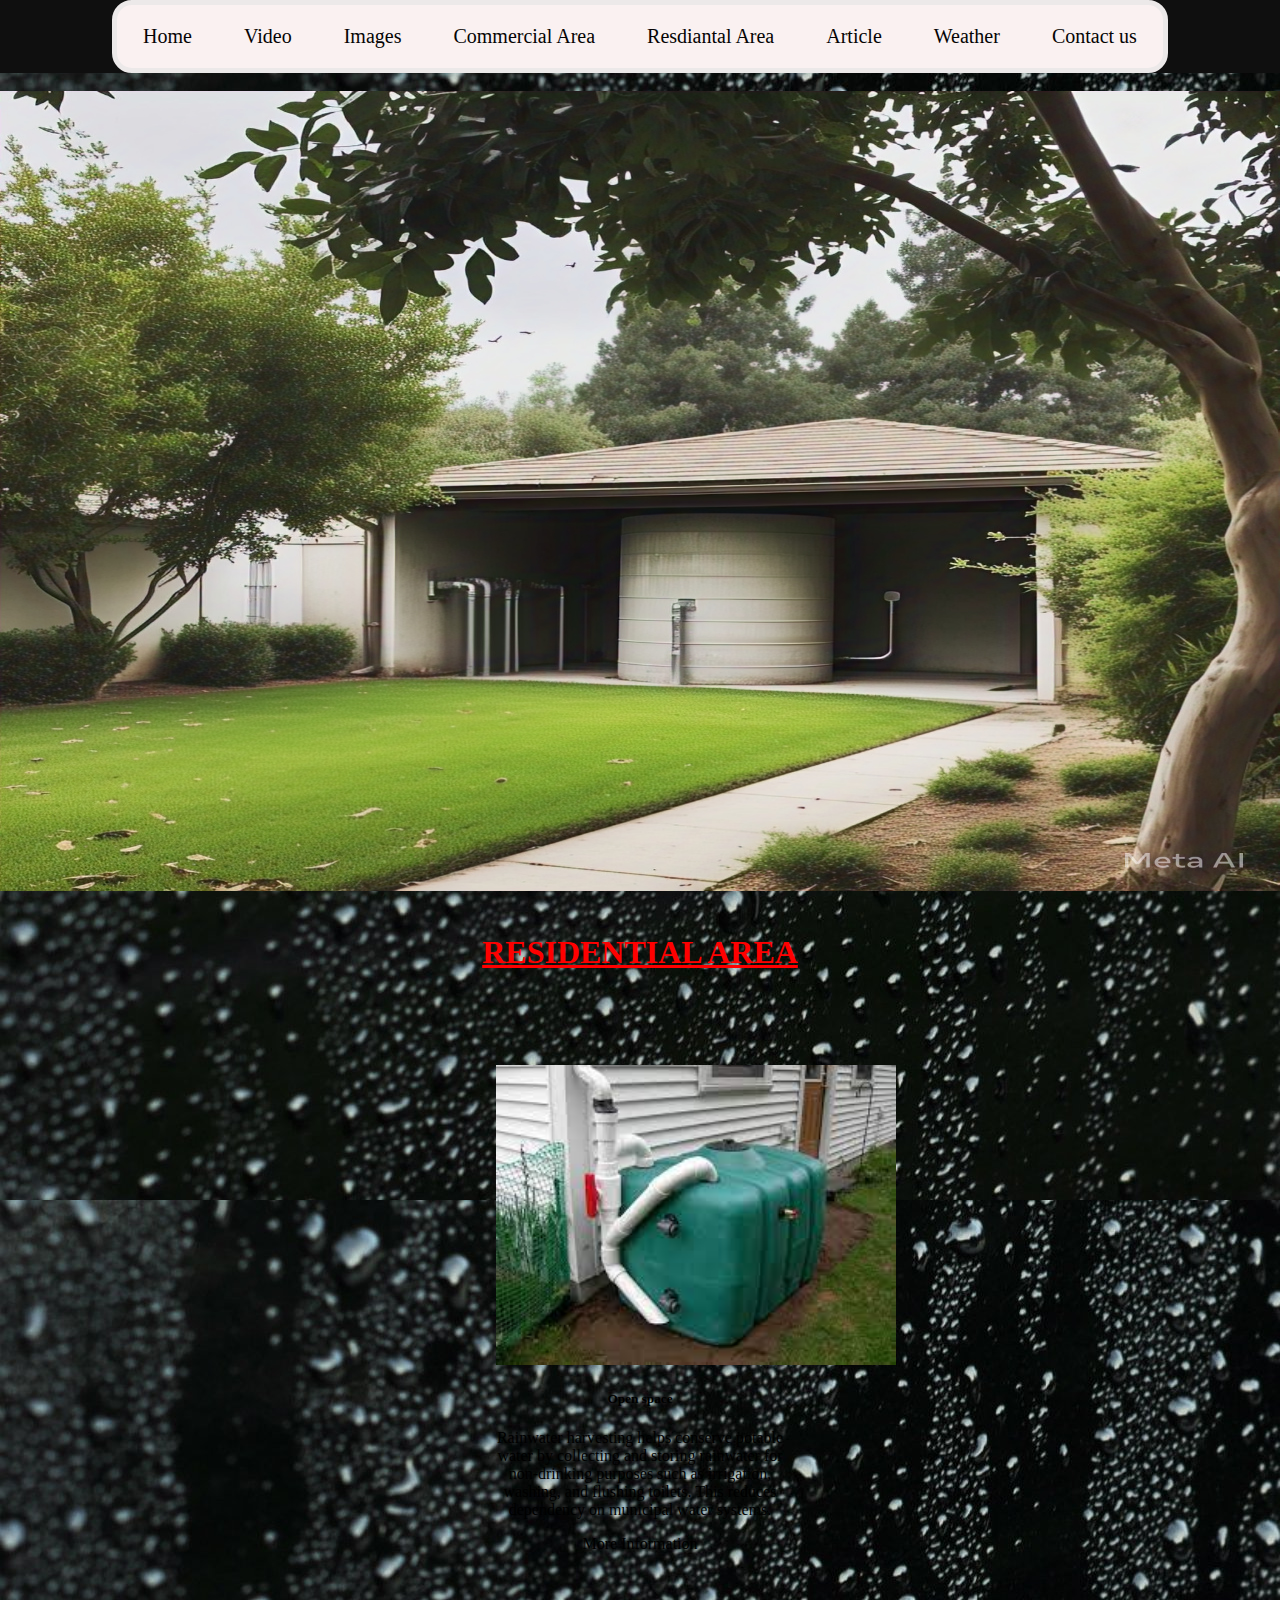
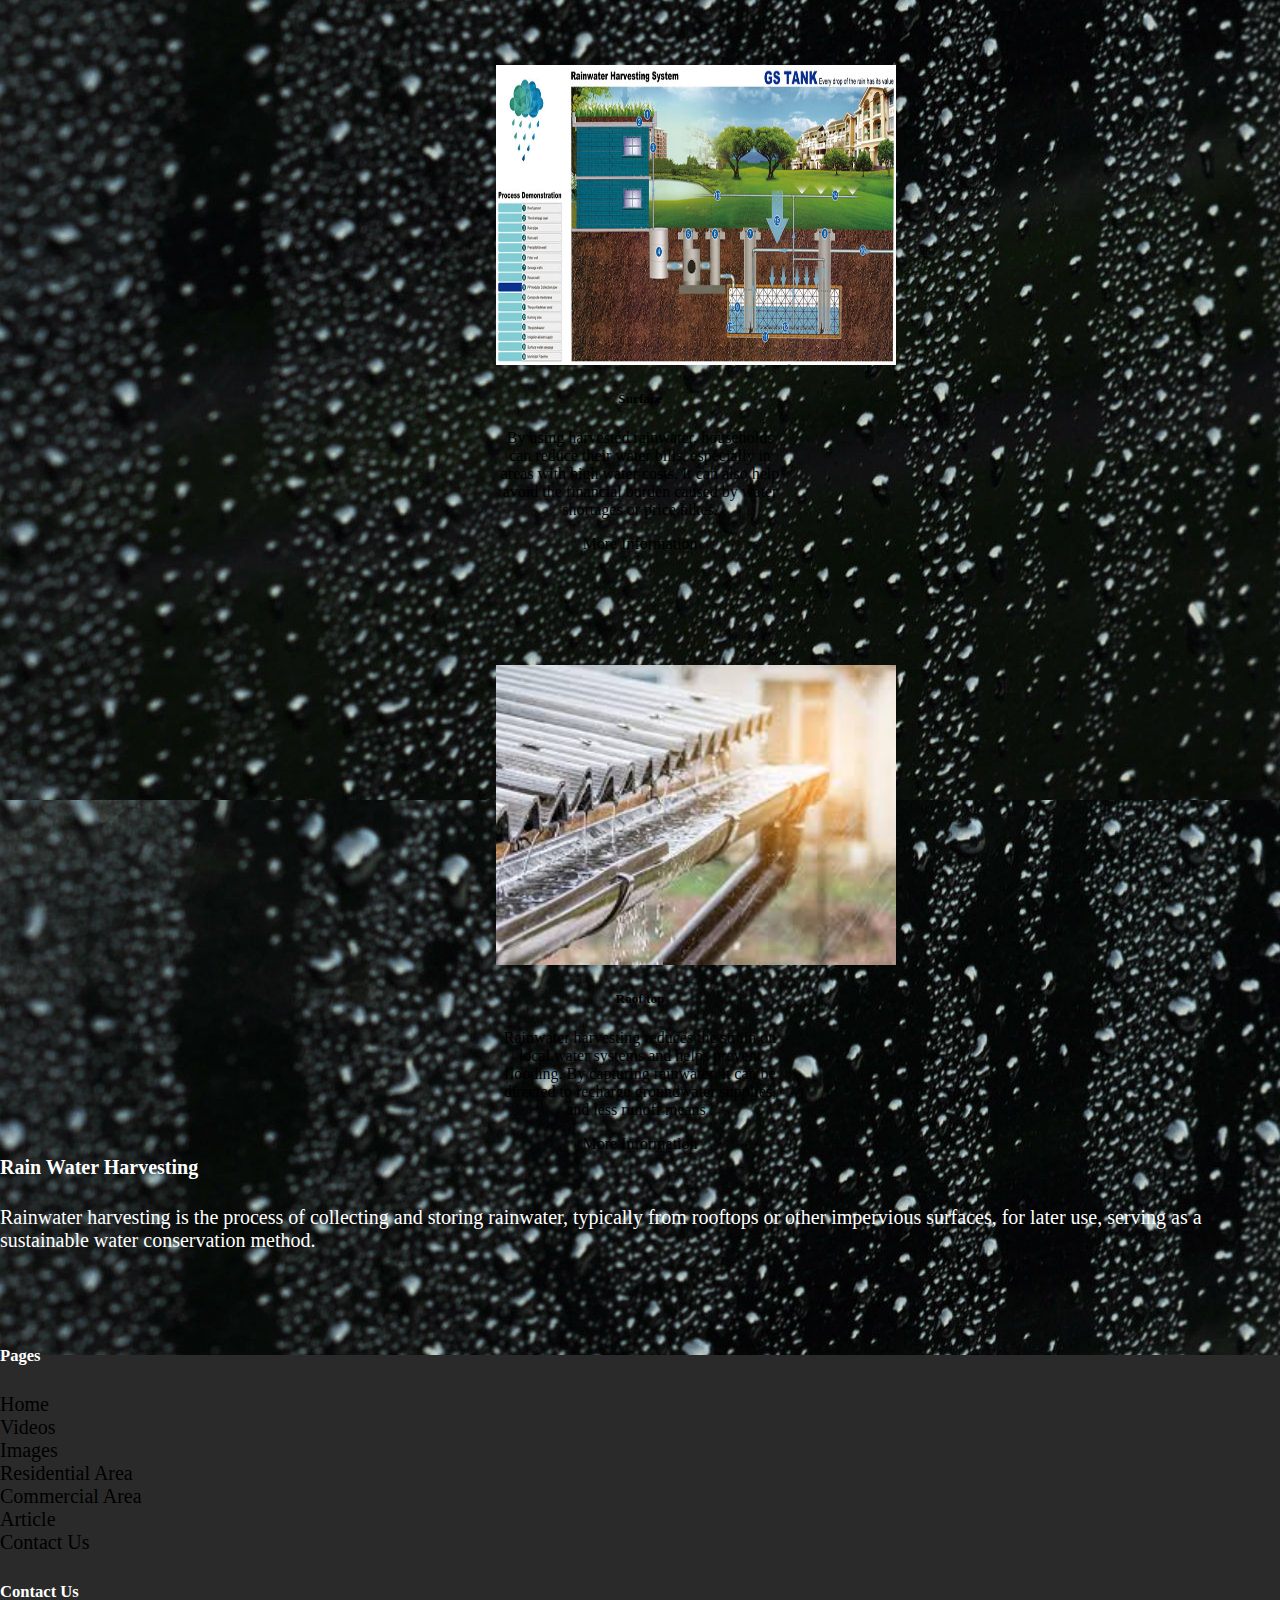
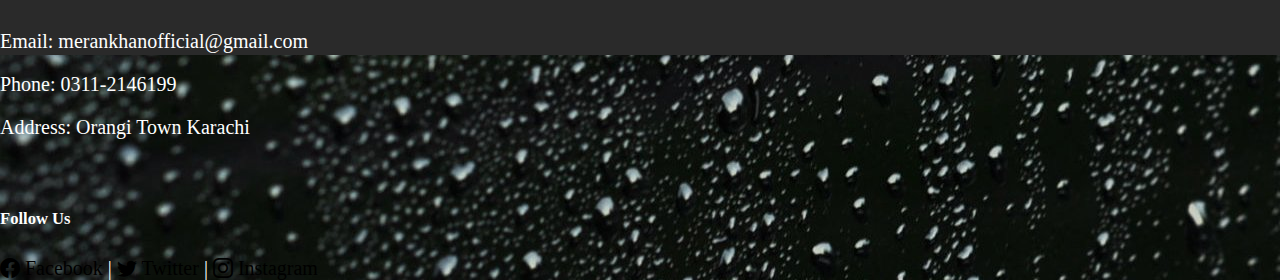
<file: residential.html>
<!DOCTYPE html>
<html lang="en">
<head>
    <meta charset="UTF-8">
    <meta name="viewport" content="width=device-width, initial-scale=1.0">
    <title>Residential Page</title>
    <link rel="stylesheet" href="css1.css">
    <link rel="stylesheet" href="css3.css">

    <link href="https://cdn.jsdelivr.net/npm/bootstrap@5.0.2/dist/css/bootstrap.min.css" rel="stylesheet" integrity="sha384-EVSTQN3/azprG1Anm3QDgpJLIm9Nao0Yz1ztcQTwFspd3yD65VohhpuuCOmLASjC" crossorigin="anonymous">
    <link rel="icon" href="Icon/icon 1.png" type="image/x-icon">
    <link rel="stylesheet" href="https://cdn.jsdelivr.net/npm/bootstrap-icons@1.11.3/font/bootstrap-icons.min.css">
    <link rel="stylesheet" href="css1.css">

</head>
<div id="navbr">
       
  <ul>
      <li><a class="active" onclick="location.href='index.html'">Home</a></li>
      <li><a onclick="location.href='videos.html'">Video</a></li>
      <li><a onclick="location.href='image.html'">Images</a></li>
      <li><a onclick="location.href='commercial.html'">Commercial Area</a></li>
      <li><a onclick="location.href='residential.html'">Resdiantal Area</a></li>
      <li><a onclick="location.href='articles.html'">Article</a></li>
      <li><a onclick="location.href='https:/www.msn.com/en-in/weather'">Weather</a></li>
      <li><a onclick="location.href='contact.html'">Contact us</a></li>
    </ul>
</div>
    <br>
    <img src="pictures/resditancal.jfif" class="r1">
    <br>
<br>
<h1 style="color: red; font-weight: bold; text-decoration: underline; text-align: center;">RESIDENTIAL AREA</h1>


    <br>
    <br>
    <div class="container-fluid">
        <div class="row mt-3">
        <br>
        <br>
        <div class="col-xl-4 col-lg-6 col-md-6 col-sm-6 col-xs-12">
            <div class="card" style="width: 18rem;">
              <img src="pictures/o2.jfif" class="card-img-top b2" alt="...">
              <div class="card-body12">
                <h5 class="card-title">Open space</h5>
                <p class="card-text">Rainwater harvesting helps conserve potable water by collecting and storing rainwater for non-drinking purposes such as irrigation, washing, and flushing toilets. This reduces dependency on municipal water systems. </p>
                <a href="openspaces.html" class="btn btn-primary ">More Information</a>
              </div>
            </div>
            </div>

            <div class="col-xl-4 col-lg-6 col-md-6 col-sm-6 col-xs-12">
                <div class="card" style="width: 18rem;">
                  <img src="pictures/s4.jpg" class="card-img-top b2" alt="...">
                  <div class="card-body12">
                    <h5 class="card-title">Surface</h5>
                    <p class="card-text">By using harvested rainwater, households can reduce their water bills, especially in areas with high water costs. It can also help avoid the financial burden caused by water shortages or price hikes. </p>
                    <a href="surface.html" class="btn btn-primary ">More Information</a>
                  </div>
                </div>
                </div>

                <div class="card" style="width: 18rem;">
                    <img src="pictures/r5.jfif" class="card-img-top b2" alt="...">
                    <div class="card-body12">
                      <h5 class="card-title">Roof top</h5>
                      <p class="card-text">Rainwater harvesting reduces the strain on local water systems and helps prevent flooding. By capturing rainwater, it can be directed to recharge groundwater supplies, and less runoff means . </p>
                      <a href="Rooftop.html" class="btn btn-primary ">More Information</a>
                    </div>
                  </div>
                  </div>
                  <br>
                  <br>
                  <br>
  


       
         
        
      

       
    
    
    
        </div>
    </div>
  <br>
      <br>
      <footer>
        <div class="footer-container">
            <div class="row">
                <div class="col-md-4">
                    <h4>Rain Water Harvesting</h4>
                    <p>Rainwater harvesting is the process of collecting and storing rainwater, typically from rooftops or other impervious surfaces, for later use, serving as a sustainable water conservation method.</p>
                </div>
                <br>
                <br>
                <div class="col-md-4">
                    <h5>Pages</h5>
                    <div class="row" class="footer-row">
                        <div class="col-6">
                          <a href="index.html">Home</a><br>
                            <a href="videos.html">Videos</a><br>
                            <a href="image.html">Images</a><br>
                            <a href="residential.html">Residential Area</a><br>
                            <a href="commercial.html">Commercial Area</a><br>
                            <a href="articles.html">Article</a><br>
                            <a href="contact.html">Contact Us</a><br>
                        </div>
                    </div>
                </div>
                <div class="col-md-4 text-center">
                                    <h5>Contact Us</h5>
                    <p>Email: merankhanofficial@gmail.com</p>
                    <p>Phone: 0311-2146199</p>
                    <p>Address: Orangi Town Karachi</p>
           <br>
                    <h5>Follow Us</h5>
                    <a href="https://www.facebook.com" target="_blank"><i class="bi bi-facebook"></i> Facebook</a> |
                    <a href="https://www.twitter.com" target="_blank"><i class="bi bi-twitter"></i> Twitter</a> |
                    <a href="https://www.instagram.com" target="_blank"><i class="bi bi-instagram"></i> Instagram</a>
                </div>
            </div>
        </div>
    </footer>
  
  <br>
    
    <script src="https://cdn.jsdelivr.net/npm/bootstrap@5.0.2/dist/js/bootstrap.bundle.min.js" integrity="sha384-MrcW6ZMFYlzcLA8Nl+NtUVF0sA7MsXsP1UyJoMp4YLEuNSfAP+JcXn/tWtIaxVXM" crossorigin="anonymous"></script>

</body>
</html>
</file>
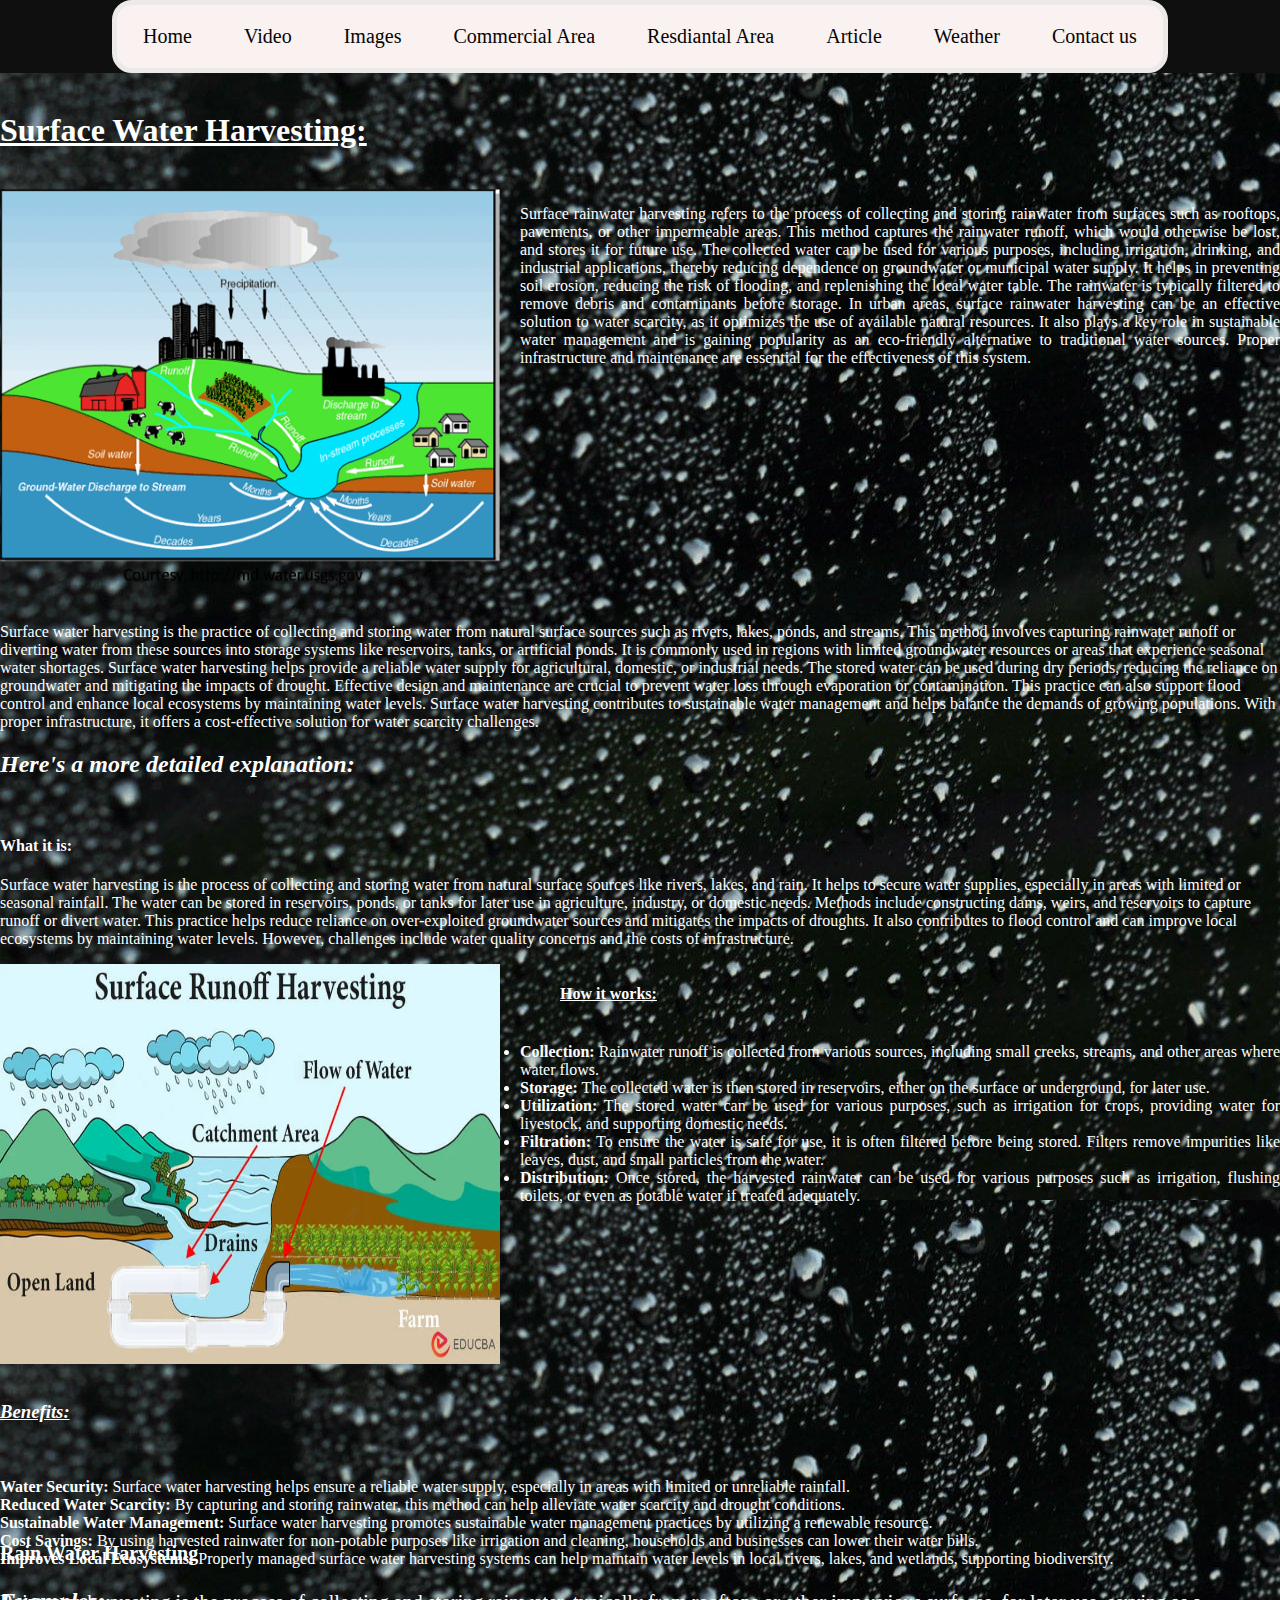
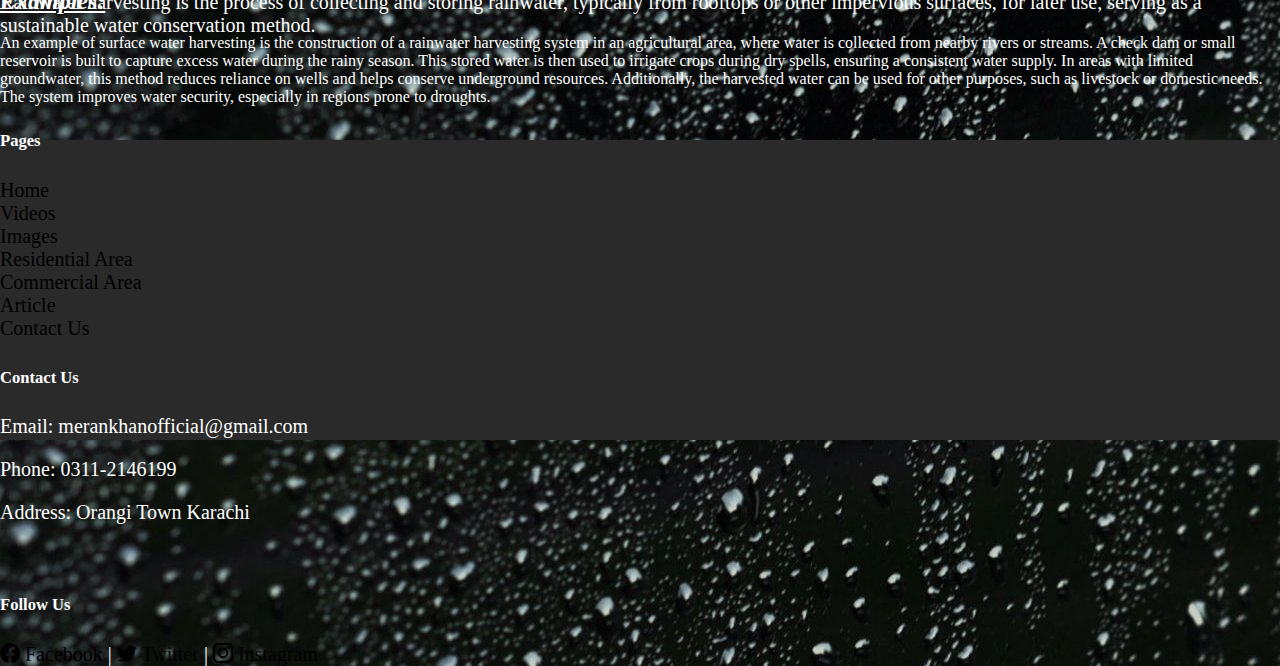
<file: surface.html>
<!DOCTYPE html>
<html lang="en">
<head>
    <meta charset="UTF-8">
    <meta name="viewport" content="width=device-width, initial-scale=1.0">
    <title>Surface</title>

    <link href="https://cdn.jsdelivr.net/npm/bootstrap@5.0.2/dist/css/bootstrap.min.css" rel="stylesheet" integrity="sha384-EVSTQN3/azprG1Anm3QDgpJLIm9Nao0Yz1ztcQTwFspd3yD65VohhpuuCOmLASjC" crossorigin="anonymous">
    <link rel="icon" href="Icon/icon 1.png" type="image/x-icon">
    <link rel="stylesheet" href="css1.css">
    <link rel="stylesheet" href="css3.css">
    <link rel="stylesheet" href="https://cdn.jsdelivr.net/npm/bootstrap-icons@1.11.3/font/bootstrap-icons.min.css">

</head>
<body class="o12">

    <div id="navbr">
       
        <ul>
            <li><a class="active" onclick="location.href='index.html'">Home</a></li>
            <li><a onclick="location.href='videos.html'">Video</a></li>
            <li><a onclick="location.href='image.html'">Images</a></li>
            <li><a onclick="location.href='commercial.html'">Commercial Area</a></li>
            <li><a onclick="location.href='residential.html'">Resdiantal Area</a></li>
            <li><a onclick="location.href='articles.html'">Article</a></li>
            <li><a onclick="location.href='https:/www.msn.com/en-in/weather'">Weather</a></li>
            <li><a onclick="location.href='contact.html'">Contact us</a></li>
          </ul>
    </div>
    
        <br>

   <div class="z12"></div><h1><u>Surface Water Harvesting:</u></h1>
   <br>
   <div style="display: flex; align-items: flex-start;">
    <img src="pictures/s2.webp" class="ts1" style="flex: 1; margin-right: 20px;">
    <p style="flex: 2; text-align: justify;">
Surface rainwater harvesting refers to the process of collecting and storing rainwater from surfaces such as rooftops, pavements, or other impermeable areas. This method captures the rainwater runoff, which would otherwise be lost, and stores it for future use. The collected water can be used for various purposes, including irrigation, drinking, and industrial applications, thereby reducing dependence on groundwater or municipal water supply. It helps in preventing soil erosion, reducing the risk of flooding, and replenishing the local water table. The rainwater is typically filtered to remove debris and contaminants before storage. In urban areas, surface rainwater harvesting can be an effective solution to water scarcity, as it optimizes the use of available natural resources. It also plays a key role in sustainable water management and is gaining popularity as an eco-friendly alternative to traditional water sources. Proper infrastructure and maintenance are essential for the effectiveness of this system.    </div>

    <br>

    <p>Surface water harvesting is the practice of collecting and storing water from natural surface sources such as rivers, lakes, ponds, and streams. This method involves capturing rainwater runoff or diverting water from these sources into storage systems like reservoirs, tanks, or artificial ponds. It is commonly used in regions with limited groundwater resources or areas that experience seasonal water shortages. Surface water harvesting helps provide a reliable water supply for agricultural, domestic, or industrial needs. The stored water can be used during dry periods, reducing the reliance on groundwater and mitigating the impacts of drought. Effective design and maintenance are crucial to prevent water loss through evaporation or contamination. This practice can also support flood control and enhance local ecosystems by maintaining water levels. Surface water harvesting contributes to sustainable water management and helps balance the demands of growing populations. With proper infrastructure, it offers a cost-effective solution for water scarcity challenges.</p>

    <h2><i>Here's a more detailed explanation:</i></h2>
    <br>
    <h4>What it is:</h4>
    <p>Surface water harvesting is the process of collecting and storing water from natural surface sources like rivers, lakes, and rain. It helps to secure water supplies, especially in areas with limited or seasonal rainfall. The water can be stored in reservoirs, ponds, or tanks for later use in agriculture, industry, or domestic needs. Methods include constructing dams, weirs, and reservoirs to capture runoff or divert water. This practice helps reduce reliance on over-exploited groundwater sources and mitigates the impacts of droughts. It also contributes to flood control and can improve local ecosystems by maintaining water levels. However, challenges include water quality concerns and the costs of infrastructure.</p>
    <div style="display: flex; align-items: flex-start;">
        <img src="pictures/s1.webp" class="ts1" style="flex: 1; margin-right: 20px;">
        <div style="flex: 2; text-align: justify;">
    <h4><ol><u>How it works:</u></ol></h4>
    <br>
    <li><b>Collection:</b> Rainwater runoff is collected from various sources, including small creeks, streams, and other areas where water flows.</li>
    <br>

    <li><b>Storage:</b> The collected water is then stored in reservoirs, either on the surface or underground, for later use.</li>
    <br>

    <li><b>Utilization:</b>  The stored water can be used for various purposes, such as irrigation for crops, providing water for livestock, and supporting domestic needs.</li>
    <br>
    <li><b>Filtration:</b> To ensure the water is safe for use, it is often filtered before being stored. Filters remove impurities like leaves, dust, and small particles from the water.</li>
<br>
    <li><b>Distribution:</b> Once stored, the harvested rainwater can be used for various purposes such as irrigation, flushing toilets, or even as potable water if treated adequately.</li>        
</div>

</div>
    
    <br>
    <h3><u><i>Benefits:</i></u></h3>
    <br>
    <br>
    <li><b>Water Security:</b> Surface water harvesting helps ensure a reliable water supply, especially in areas with limited or unreliable rainfall.</li>
    <br>
 


    <li><b>Reduced Water Scarcity:</b> By capturing and storing rainwater, this method can help alleviate water scarcity and drought conditions.</li>
    <br>

    
    <li><b>Sustainable Water Management:</b>  Surface water harvesting promotes sustainable water management practices by utilizing a renewable resource.</li>
    <br>

    <li><b>Cost Savings:</b>  By using harvested rainwater for non-potable purposes like irrigation and cleaning, households and businesses can lower their water bills.</li>
    <br>

    <li><b>Improves Local Ecosystems:</b> Properly managed surface water harvesting systems can help maintain water levels in local rivers, lakes, and wetlands, supporting biodiversity.</li>
    <br>
    
    <h2><u><i>Examples:</i></u></h2>
    <p>An example of surface water harvesting is the construction of a rainwater harvesting system in an agricultural area, where water is collected from nearby rivers or streams. A check dam or small reservoir is built to capture excess water during the rainy season. This stored water is then used to irrigate crops during dry spells, ensuring a consistent water supply. In areas with limited groundwater, this method reduces reliance on wells and helps conserve underground resources. Additionally, the harvested water can be used for other purposes, such as livestock or domestic needs. The system improves water security, especially in regions prone to droughts.</p>

    

    <br>
    <footer>
      <div class="footer-container">
          <div class="row">
              <div class="col-md-4">
                  <h4>Rain Water Harvesting</h4>
                  <p>Rainwater harvesting is the process of collecting and storing rainwater, typically from rooftops or other impervious surfaces, for later use, serving as a sustainable water conservation method.</p>
              </div>
              <br>
              <br>
              <div class="col-md-4">
                  <h5>Pages</h5>
                  <div class="row" class="footer-row">
                      <div class="col-6">
                        <a href="index.html">Home</a><br>
                          <a href="videos.html">Videos</a><br>
                          <a href="image.html">Images</a><br>
                          <a href="residential.html">Residential Area</a><br>
                          <a href="commercial.html">Commercial Area</a><br>
                          <a href="articles.html">Article</a><br>
                          <a href="contact.html">Contact Us</a><br>
                      </div>
                  </div>
              </div>
              <div class="col-md-4 text-center">
                                  <h5>Contact Us</h5>
                  <p>Email: merankhanofficial@gmail.com</p>
                  <p>Phone: 0311-2146199</p>
                  <p>Address: Orangi Town Karachi</p>
         <br>
                  <h5>Follow Us</h5>
                  <a href="https://www.facebook.com" target="_blank"><i class="bi bi-facebook"></i> Facebook</a> |
                  <a href="https://www.twitter.com" target="_blank"><i class="bi bi-twitter"></i> Twitter</a> |
                  <a href="https://www.instagram.com" target="_blank"><i class="bi bi-instagram"></i> Instagram</a>
              </div>
          </div>
      </div>
  </footer>
    <br>
    </div>

    <script src="https://cdn.jsdelivr.net/npm/bootstrap@5.0.2/dist/js/bootstrap.bundle.min.js" integrity="sha384-MrcW6ZMFYlzcLA8Nl+NtUVF0sA7MsXsP1UyJoMp4YLEuNSfAP+JcXn/tWtIaxVXM" crossorigin="anonymous"></script> 

</body>
</html>
</file>
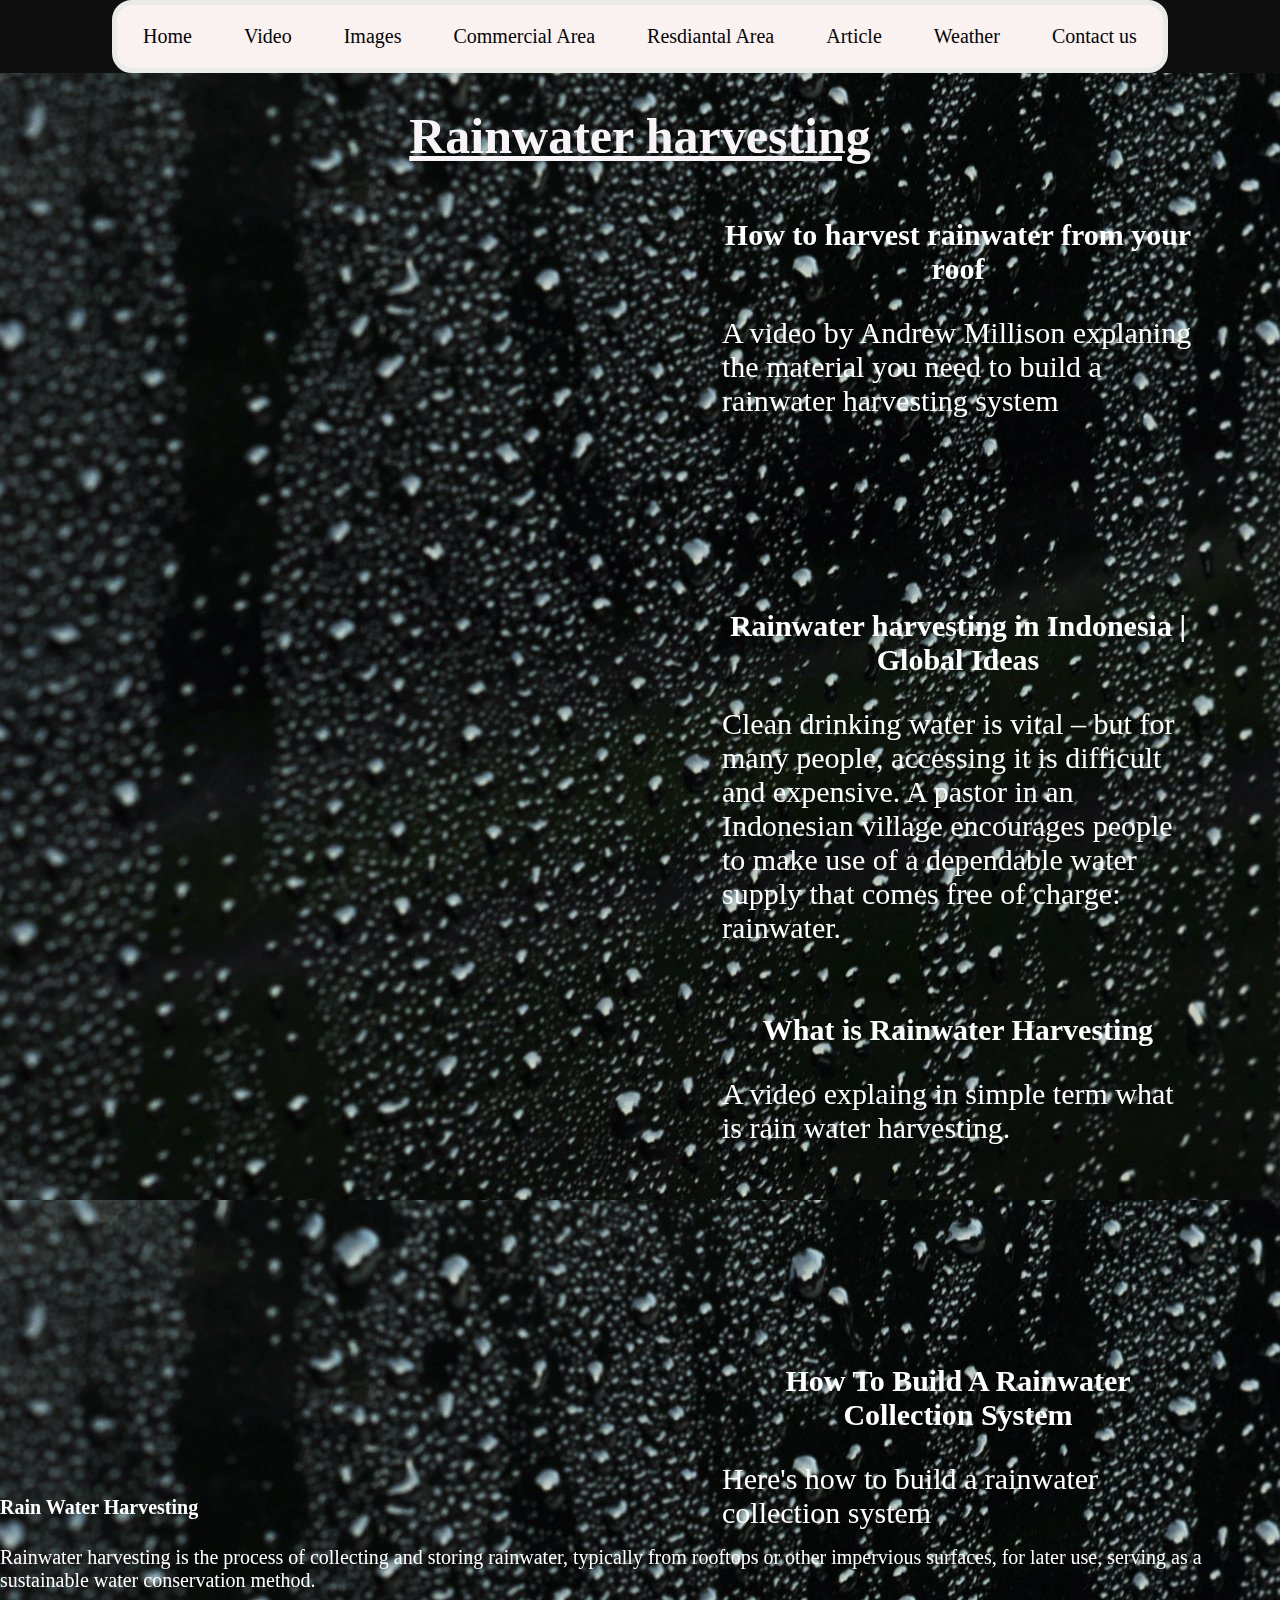
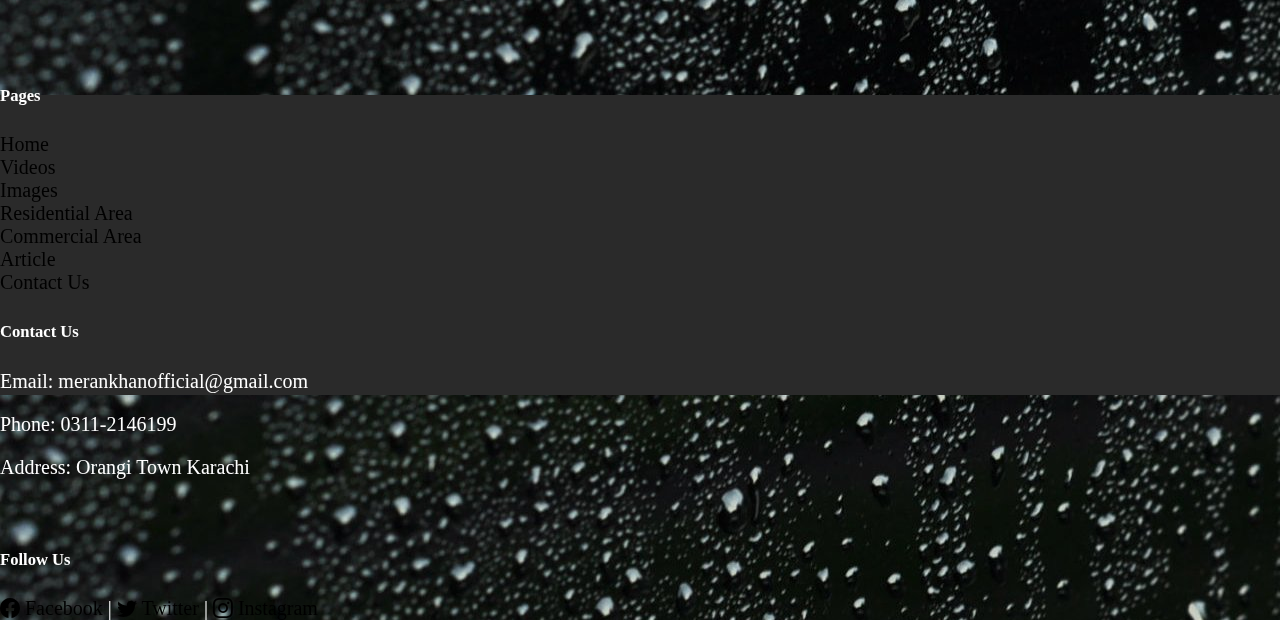
<file: videos.html>
<!DOCTYPE html>
<html lang="en">
<head>
    <link rel="stylesheet" href="css4.css">
    <meta charset="UTF-8">
    <link rel="preconnect" href="https://fonts.googleapis.com">
    <link rel="stylesheet" href="css1.css">
    <link rel="stylesheet" href="css3.css">

    <link href="https://cdn.jsdelivr.net/npm/bootstrap@5.0.2/dist/css/bootstrap.min.css" rel="stylesheet" integrity="sha384-EVSTQN3/azprG1Anm3QDgpJLIm9Nao0Yz1ztcQTwFspd3yD65VohhpuuCOmLASjC" crossorigin="anonymous">
    <link rel="icon" href="Icon/icon 1.png" type="image/x-icon">
    <link rel="stylesheet" href="https://cdn.jsdelivr.net/npm/bootstrap-icons@1.11.3/font/bootstrap-icons.min.css">
    <link rel="stylesheet" href="css1.css">
<link rel="preconnect" href="https://fonts.gstatic.com" crossorigin>
<link href="https://fonts.googleapis.com/css2?family=Kanit&display=swap" rel="stylesheet">
<link href="https://fonts.googleapis.com/css2?family=Arvo&display=swap" rel="stylesheet">
<link href="https://fonts.googleapis.com/css2?family=Arvo&family=Permanent+Marker&display=swap" rel="stylesheet">
<link href="https://fonts.googleapis.com/css2?family=Nunito&display=swap" rel="stylesheet">
<link href="https://fonts.googleapis.com/css2?family=Josefin+Sans&display=swap" rel="stylesheet">
    <title>Document</title>
</head>
<body>
    <div id="navbr">
       
        <ul>
            <li><a class="active" onclick="location.href='index.html'">Home</a></li>
            <li><a onclick="location.href='videos.html'">Video</a></li>
            <li><a onclick="location.href='image.html'">Images</a></li>
            <li><a onclick="location.href='commercial.html'">Commercial Area</a></li>
            <li><a onclick="location.href='residential.html'">Resdiantal Area</a></li>
            <li><a onclick="location.href='articles.html'">Article</a></li>
            <li><a onclick="location.href='https:/www.msn.com/en-in/weather'">Weather</a></li>
            <li><a onclick="location.href='contact.html'">Contact us</a></li>
          </ul>
    </div>
    <h1 id="rw">Rainwater harvesting</h1>
    <div id="one" style="color: white;">
        <iframe width="600" height="355" src="https://www.youtube-nocookie.com/embed/DhEaKdmHeCk" title="YouTube video player" frameborder="0" allow="accelerometer; autoplay; clipboard-write; encrypted-media; gyroscope; picture-in-picture; web-share" allowfullscreen></iframe>
    <div><h1>How to harvest rainwater from your roof</h1>
    <p>A video by Andrew Millison explaning the material you need to build a rainwater harvesting system</p>
    </div></div><br><br>
    <div id="one" style="color: white;">
        <iframe width="600" height="315" src="https://www.youtube-nocookie.com/embed/zNAp5hvFjBs" title="YouTube video player" frameborder="0" allow="accelerometer; autoplay; clipboard-write; encrypted-media; gyroscope; picture-in-picture; web-share" allowfullscreen></iframe>
    <div><h1>Rainwater harvesting in Indonesia | Global Ideas</h1>
    <p>Clean drinking water is vital – but for many people, accessing it is difficult and expensive. A pastor in an Indonesian village encourages people to make use of a dependable water supply that comes free of charge: rainwater.</p>
    </div></div><br>
    <div id="one" style="color: white;">
        <iframe width="600" height="315" src="https://www.youtube-nocookie.com/embed/9J1_tuKW7-g" title="YouTube video player" frameborder="0" allow="accelerometer; autoplay; clipboard-write; encrypted-media; gyroscope; picture-in-picture; web-share" allowfullscreen></iframe>
    <div><h1>What is Rainwater Harvesting</h1>
    <p>A video explaing in simple term what is rain water harvesting.</p>
    </div></div><br><br>
    <div id="one" style="color: white;">
        <iframe width="600" height="315" src="https://www.youtube-nocookie.com/embed/MYTNciCplmw" title="YouTube video player" frameborder="0" allow="accelerometer; autoplay; clipboard-write; encrypted-media; gyroscope; picture-in-picture; web-share" allowfullscreen></iframe>
    <div ><h1>How To Build A Rainwater Collection System</h1>
    <p>Here's how to build a rainwater collection system</p>
    </div></div>
    
    <br>
    
        <br>
        <footer>
          <div class="footer-container">
              <div class="row">
                  <div class="col-md-4">
                      <h4>Rain Water Harvesting</h4>
                      <p>Rainwater harvesting is the process of collecting and storing rainwater, typically from rooftops or other impervious surfaces, for later use, serving as a sustainable water conservation method.</p>
                  </div>
                  <br>
                  <br>
                  <div class="col-md-4">
                      <h5>Pages</h5>
                      <div class="row" class="footer-row">
                          <div class="col-6">
                            <a href="index.html">Home</a><br>
                              <a href="videos.html">Videos</a><br>
                              <a href="image.html">Images</a><br>
                              <a href="residential.html">Residential Area</a><br>
                              <a href="commercial.html">Commercial Area</a><br>
                              <a href="articles.html">Article</a><br>
                              <a href="contact.html">Contact Us</a><br>
                          </div>
                      </div>
                  </div>
                  <div class="col-md-4 text-center">
                                      <h5>Contact Us</h5>
                      <p>Email: merankhanofficial@gmail.com</p>
                      <p>Phone: 0311-2146199</p>
                      <p>Address: Orangi Town Karachi</p>
             <br>
                      <h5>Follow Us</h5>
                      <a href="https://www.facebook.com" target="_blank"><i class="bi bi-facebook"></i> Facebook</a> |
                      <a href="https://www.twitter.com" target="_blank"><i class="bi bi-twitter"></i> Twitter</a> |
                      <a href="https://www.instagram.com" target="_blank"><i class="bi bi-instagram"></i> Instagram</a>
                  </div>
              </div>
          </div>
      </footer>

      
      <script src="https://cdn.jsdelivr.net/npm/bootstrap@5.0.2/dist/js/bootstrap.bundle.min.js" integrity="sha384-MrcW6ZMFYlzcLA8Nl+NtUVF0sA7MsXsP1UyJoMp4YLEuNSfAP+JcXn/tWtIaxVXM" crossorigin="anonymous"></script>

</body>
</html>
</file>
<file: css5.css>
body{
    background-image: url(blacky.jpg);
    display: flex;
    flex-wrap: wrap;
    justify-content: center;
}
#toi{
    border-radius: 15px;
    width: 90%;
    display: flex;
    flex-wrap: wrap;
    justify-content: center;
    row-gap: 50px;
    background-color: rgba(0, 0, 0, 0.3);
}
#toi img{
    border:7px solid grey;
    border-radius: 10px;
    height: 170px;
    width:85%;
    transition: 0.8s;
}
#toi img:hover{
    cursor: pointer;
    height: 200px;
    width:90%;
}
h1{
    text-align: center;
    font-size: 50px;
    font-family: 'Times New Roman', Times, serif;
}
#ti{
    border-radius: 10px;
    margin:40px;
    width: 200px;
    height: 100px;
    transition: 0.8s;
}
#ti:hover{
    cursor: pointer;
    width: 230px;
    height: 130px;
}
#ti1{
    border-radius: 10px;
    margin:40px;
    width: 120px;
    height: 100px;
    transition: 0.8s;
}
h2{
    text-align: center;
    font-size: 30px;
    font-family: 'Times New Roman', Times, serif;
    color: white;
}
#ti1:hover{
    cursor: pointer;
    width: 150px;
    height: 120px;
}
</file>
<file: css1.css>
html { 
    scroll-behavior: smooth; 
  }
body{
    margin: 0px;
    background-color: rgb(223, 255, 255);
}
#navbr{
    display: flex;
    justify-content: center;
    /* background-color: rgba(0, 0, 0, 0.30);   */
    background-color: rgb(15, 15, 15);
}
#navbr{
    display: flex;
    justify-content: center;
}
#navbr ul{
    z-index: 1;
    background-color: rgb(250, 241, 241);

    text-align: center;
    border: 5px solid rgb(236, 233, 233);
    width:fit-content;
    border-radius: 20px;
}
#navbr ul li{
    color: rgb(6, 6, 7);
    display: block;
    float: center;
    padding-left: 10px;
    padding-right: 10px;
    font-size: 20px;
    transition: 0.1s;
}
#navbr ul li:hover{
    padding: 15px;
    background-color: rgb(168, 124, 124);
    color: rgb(8, 8, 8);
    border-radius: 15px;
    cursor: pointer;
}

ul {
    list-style-type: none;
    margin: 0;
    padding: 0;
    overflow: hidden;
    background-color: rgba(241, 239, 239, 0.3);  ;
  }
  
  li {
    float: left;
  }
  
  li a {
    display: block;
    color: rgb(5, 4, 4);
    text-align: right;
    padding: 20px 16px;
    text-decoration: none;
  }
  
  /* li a:hover {
    background-color: #d4d2db;
  } */

#container1{
    width: 100%;
    height: 720px;
    background-image: url(pictures/img123.jpg);
    background-repeat: no-repeat;
    background-size: cover;
/*     animation: mymove 25s infinite; */
    display: flex;
    align-content: center;
    flex-wrap: wrap;
    flex-direction: column;
    justify-content: space-between;
    align-items: center;
}
@keyframes mymove {
    10%{background-image: url(image/image4.jpg);}
    30%{background-image: url(image/image3.jpg);}
    50%{background-image: url(image/image2.jpg);}
    70%{background-image: url(image/image1.jpg);}
    79%{background-image: url(image/image5.jpg);}
    100%{background-image: url(image/image4.jpg);}
}
#heding{
    background-color: rgba(0, 0, 0, 0.30);    
    backdrop-filter: blur(5px);
    border-radius: 15px;
    height: 235px;
    width: auto;
    font-family: 'Arvo', serif;
    font-size: 100px;
    color: rgb(255, 254, 254);
    position: relative;
    top:95px;
}
#qute{
    font-family: 'Arvo', serif;
    font-size: 50px;
    color: rgb(243, 235, 235);
    position: relative;
    bottom:75px;
}
.qts{
    display: inline;
    margin: 0px;
    font-family: 'Permanent Marker', cursive;
    font-size: 0px;
    color: rgb(33, 156, 156);
}
#container2{
    /* background-image: linear-gradient(rgba(0, 0, 0, 0.533),rgb(0, 0, 0)); */
    background-color: rgb(0, 0, 0);
    height: auto;
    display: flex;
    padding: 50px;
    gap: 113px;
    row-gap: 30px;
    flex-wrap: wrap;
    justify-content: center;
}
#lgo{
    height: 158px;
    width: 262px;   
    position:relative;
    top: 50px;
}
.ctn2{
    font-family: 'Times New Roman', Times, serif;
    font-size: 50px;
    text-align: center;
    background-color: grey;
    color: white;
    height: 80px;
    width: 27%;
    border-radius: 15px;
    transition: 1s;
    overflow: hidden;
    cursor: pointer;
}
.ctn2:hover{
    height:140px;
    background-color: rgba(0, 0, 0, 0.10);    
    backdrop-filter: blur(5px);
    border:5px solid rgb(245, 245, 245);
}
a{
    text-decoration: none;
    color:black
}
.drp{
    transition-delay: 0.2s; 
    transition-timing-function: linear;
    font-size: 20px;
}
#hr1{
    width: 90%;
    border-top: 5px solid grey;
}
#container3{
    background-image: linear-gradient(to bottom right,white,grey );
    position: relative;
    align-content: flex-start;
    display: flex;
    flex-wrap: wrap;
    align-items: center;
    height: auto;

}

.picture{
    height: 800px;
    width: 1400px;
    padding-left: 5%;
    justify-content: center;}  

#prgf{
    padding-top: 30px;
    padding-bottom: 30px;
    font-size: 35px ;
    font-family: 'Times New Roman', Times, serif;
padding-left: 70px;
padding-right: 70px;
}
#R{
    color: grey;
    font-size: 100px ;
}
.grd{
    background-image: linear-gradient(grey,rgb(223, 255, 255));
}
#container4{

    height:auto;
    padding-left: 70px;
    padding-right: 70px;
    display: flex;
    flex-direction: column;
    align-items: center;
    flex-wrap: nowrap;
    justify-content: baseline; 
    row-gap: 30px;
}
.applec{
    font-family: 'Times New Roman', Times, serif;
    width:90%;
    height:40px;
    background-color: black;
    border-radius: 15px;
    text-align: center;
    font-size: 25px;
    color: azure;
    transition: height 1s;
    overflow: hidden;
}
#apl{
    text-decoration: underline;
    font-size: 50px;
    font-family: 'Times New Roman', Times, serif;
    text-align: center;
}
.applec:hover{
    height:400px;
    border:15px double rgb(255, 255, 255);
}
.pgf{
    font-family: 'Times New Roman', Times, serif;
}

.applec1{
    font-family: 'Times New Roman', Times, serif;
    width:90%;
    height:40px;
    background-color: black;
    border-radius: 15px;
    text-align: center;
    font-size: 25px;
    color: azure;
    transition: height 1s;
    overflow: hidden;
}
.applec1:hover{
    height:400px;
    border:15px double rgb(255, 255, 255);
}
#container5{
    height: 1000px;
    padding-left: 5%;
    padding-right: 5%;
}
#apl1{
    padding-left: 5%;
    text-decoration: underline;
    font-size: 50px;
    font-family: 'Times New Roman', Times, serif;
}
#tchq{
    color:black;
    font-family: 'Times New Roman', Times, serif;
    text-decoration: underline;
}
#detail{
    font-size:30px;
    font-family: 'Times New Roman', Times, serif;
}
#imgs{
    height: 200px;
    width:280px;
    border:5px solid rgb(237, 233, 240);
    border-radius: 10px;
    transition: 2s;
}
#igm{
    display: flex;
    flex-direction: row;
    align-items: center;
    justify-content: center;
    column-gap: 80px;
}
#imgs:hover{
    border:0px;
    border-radius: 0px;
    height: 450px;
    width:550px;
}
#lst{
    font-family: 'Times New Roman', Times, serif;
    font-size: 30px;
}
#rfr{   
    cursor: pointer;
    font-size: 30px;
    text-align: center;
    color:azure;
    font-family:'Times New Roman', Times, serif;
    margin-left: 150px;
    margin-right: 50px;
    width: 80%;
    height:40px;
    background-color: rgb(0, 0, 0);
    border-radius: 15px;
}
#h22{
    font-family: 'Times New Roman', Times, serif;
    text-align: center;
}
</file>
<file: css3.css>
body{
    background-image: url(pictures/blacky.jpg);
}
#ing{
    padding-left: 5%;
    padding-right: 5%;
    width:auto;
    height: 500px;
    display: flex;
    gap:80px;
    flex-wrap: wrap;
    justify-content: center;
}
#ing img{
    border: 5px solid rgb(255, 255, 255);
    border-radius: 10px;
    height: 300px;
    width: 400px;
    transition: 1s;
}
.z12{
    text-align: center;
}
.ts1{
    height: 400px;
    width: 500px;
    margin: auto; 
}
#customerData{
   
    height: 400px;
    width: 500%;
}
#contactFoam{

    height: 400px;
    width: 500%;
}
.capture{
  height: 400px;
  width: 500px;
    
}
footer{
    background-color: #2a2a2a;
    color: white;
    height: 300px;
    display: flex;
    justify-content: center;
    align-items: center;
    font-size: 20px;
    font-family: 'Times New Roman', Times, serif;
}
.ftor{
    position: relative;
    background-color: #2a2a2a;
    color: white;
    height: 300px;
    display: flex;
    justify-content: center;
    align-items: center;
    font-size: 20px;
    font-family: 'Times New Roman', Times, serif;
    top: 2100px;

}
#ing img:hover{
    border-radius: 0px;
    border:0px;
    height:70%;
    width:50%;
}
#contactForm{
    color: rgb(245, 242, 245);
}
#customerData{
    color: rgb(245, 242, 245);
}
#rw{
    text-decoration: underline;
    text-align: center;
}
#hv{
    text-decoration: underline;
    text-align: center;
}
.o12{
    color: white;
}
.card{
height: 600px;
width: 400px;
margin: auto;
text-align: center;
}
/* .ts1{
    height: 400px;
    width: 500px;
    margin: auto; 
}  */
.r1{
  height: 800px;
width: 100%;
}
.b2{
    height: 300px;
    width: 400px;
    margin: auto;
}
.b3{
    height: 300px;
    width: 400px;
    margin: auto;
}
</file>
<file: css/css1.css>
html { 
    scroll-behavior: smooth; 
  }
body{
    margin: 0px;
    background-color: rgb(223, 255, 255);
}
#navbr{
    display: flex;
    justify-content: center;
    /* background-color: rgba(0, 0, 0, 0.30);   */
    background-color: rgb(15, 15, 15);
}
#navbr{
    display: flex;
    justify-content: center;
}
#navbr ul{
    z-index: 1;
    background-color: rgb(250, 241, 241);

    text-align: center;
    border: 5px solid rgb(236, 233, 233);
    width:fit-content;
    border-radius: 20px;
}
#navbr ul li{
    color: rgb(6, 6, 7);
    display: block;
    float: center;
    padding-left: 10px;
    padding-right: 10px;
    font-size: 20px;
    transition: 0.1s;
}
#navbr ul li:hover{
    padding: 15px;
    background-color: rgb(168, 124, 124);
    color: rgb(8, 8, 8);
    border-radius: 15px;
    cursor: pointer;
}

ul {
    list-style-type: none;
    margin: 0;
    padding: 0;
    overflow: hidden;
    background-color: rgba(241, 239, 239, 0.3);  ;
  }
  
  li {
    float: left;
  }
  
  li a {
    display: block;
    color: rgb(5, 4, 4);
    text-align: right;
    padding: 20px 16px;
    text-decoration: none;
  }
  
  /* li a:hover {
    background-color: #d4d2db;
  } */

#container1{
    width: 100%;
    height: 720px;
    background-image: url(pictures/img123.jpg);
    background-repeat: no-repeat;
    background-size: cover;
/*     animation: mymove 25s infinite; */
    display: flex;
    align-content: center;
    flex-wrap: wrap;
    flex-direction: column;
    justify-content: space-between;
    align-items: center;
}
@keyframes mymove {
    10%{background-image: url(image/image4.jpg);}
    30%{background-image: url(image/image3.jpg);}
    50%{background-image: url(image/image2.jpg);}
    70%{background-image: url(image/image1.jpg);}
    79%{background-image: url(image/image5.jpg);}
    100%{background-image: url(image/image4.jpg);}
}
#heding{
    background-color: rgba(0, 0, 0, 0.30);    
    backdrop-filter: blur(5px);
    border-radius: 15px;
    height: 235px;
    width: auto;
    font-family: 'Arvo', serif;
    font-size: 100px;
    color: rgb(255, 254, 254);
    position: relative;
    top:95px;
}
#qute{
    font-family: 'Arvo', serif;
    font-size: 50px;
    color: rgb(243, 235, 235);
    position: relative;
    bottom:75px;
}
.qts{
    display: inline;
    margin: 0px;
    font-family: 'Permanent Marker', cursive;
    font-size: 0px;
    color: rgb(33, 156, 156);
}
#container2{
    /* background-image: linear-gradient(rgba(0, 0, 0, 0.533),rgb(0, 0, 0)); */
    background-color: rgb(0, 0, 0);
    height: auto;
    display: flex;
    padding: 50px;
    gap: 113px;
    row-gap: 30px;
    flex-wrap: wrap;
    justify-content: center;
}
#lgo{
    height: 158px;
    width: 262px;   
    position:relative;
    top: 50px;
}
.ctn2{
    font-family: 'Times New Roman', Times, serif;
    font-size: 50px;
    text-align: center;
    background-color: grey;
    color: white;
    height: 80px;
    width: 27%;
    border-radius: 15px;
    transition: 1s;
    overflow: hidden;
    cursor: pointer;
}
.ctn2:hover{
    height:140px;
    background-color: rgba(0, 0, 0, 0.10);    
    backdrop-filter: blur(5px);
    border:5px solid rgb(245, 245, 245);
}
a{
    text-decoration: none;
    color:black
}
.drp{
    transition-delay: 0.2s; 
    transition-timing-function: linear;
    font-size: 20px;
}
#hr1{
    width: 90%;
    border-top: 5px solid grey;
}
#container3{
    background-image: linear-gradient(to bottom right,white,grey );
    position: relative;
    align-content: flex-start;
    display: flex;
    flex-wrap: wrap;
    align-items: center;
    height: auto;

}

.picture{
    height: 800px;
    width: 1400px;
    padding-left: 5%;
    justify-content: center;}  

#prgf{
    padding-top: 30px;
    padding-bottom: 30px;
    font-size: 35px ;
    font-family: 'Times New Roman', Times, serif;
padding-left: 70px;
padding-right: 70px;
}
#R{
    color: grey;
    font-size: 100px ;
}
.grd{
    background-image: linear-gradient(grey,rgb(223, 255, 255));
}
#container4{

    height:auto;
    padding-left: 70px;
    padding-right: 70px;
    display: flex;
    flex-direction: column;
    align-items: center;
    flex-wrap: nowrap;
    justify-content: baseline; 
    row-gap: 30px;
}
.applec{
    font-family: 'Times New Roman', Times, serif;
    width:90%;
    height:40px;
    background-color: black;
    border-radius: 15px;
    text-align: center;
    font-size: 25px;
    color: azure;
    transition: height 1s;
    overflow: hidden;
}
#apl{
    text-decoration: underline;
    font-size: 50px;
    font-family: 'Times New Roman', Times, serif;
    text-align: center;
}
.applec:hover{
    height:400px;
    border:15px double rgb(255, 255, 255);
}
.pgf{
    font-family: 'Times New Roman', Times, serif;
}

.applec1{
    font-family: 'Times New Roman', Times, serif;
    width:90%;
    height:40px;
    background-color: black;
    border-radius: 15px;
    text-align: center;
    font-size: 25px;
    color: azure;
    transition: height 1s;
    overflow: hidden;
}
.applec1:hover{
    height:400px;
    border:15px double rgb(255, 255, 255);
}
#container5{
    height: 1000px;
    padding-left: 5%;
    padding-right: 5%;
}
#apl1{
    padding-left: 5%;
    text-decoration: underline;
    font-size: 50px;
    font-family: 'Times New Roman', Times, serif;
}
#tchq{
    color:black;
    font-family: 'Times New Roman', Times, serif;
    text-decoration: underline;
}
#detail{
    font-size:30px;
    font-family: 'Times New Roman', Times, serif;
}
#imgs{
    height: 200px;
    width:280px;
    border:5px solid rgb(237, 233, 240);
    border-radius: 10px;
    transition: 2s;
}
#igm{
    display: flex;
    flex-direction: row;
    align-items: center;
    justify-content: center;
    column-gap: 80px;
}
#imgs:hover{
    border:0px;
    border-radius: 0px;
    height: 450px;
    width:550px;
}
#lst{
    font-family: 'Times New Roman', Times, serif;
    font-size: 30px;
}
#rfr{   
    cursor: pointer;
    font-size: 30px;
    text-align: center;
    color:azure;
    font-family:'Times New Roman', Times, serif;
    margin-left: 150px;
    margin-right: 50px;
    width: 80%;
    height:40px;
    background-color: rgb(0, 0, 0);
    border-radius: 15px;
}
#h22{
    font-family: 'Times New Roman', Times, serif;
    text-align: center;
}
</file>
<file: css4.css>
body{
    background-image: url(blacky.jpg);
}
#rw{
    text-decoration: underline;
    color: rgb(247, 243, 247);
    text-align: center;
    font-family: 'Times New Roman', Times, serif;
    font-size: 50px;
}
#one{
    padding-left: 50px;
    padding-right: 50px;
    height: auto;
    display: flex;
    justify-content: space-evenly;
}
#one iframe{
    border-radius: 10px;
}
#one h1{
    text-align: center;
    font-family: 'Times New Roman', Times, serif;
    font-size: 30px;
}
#one p{
    font-family: 'Times New Roman', Times, serif;
    font-size: 30px;
}
#one div{
    width: 40%;
}
</file>
